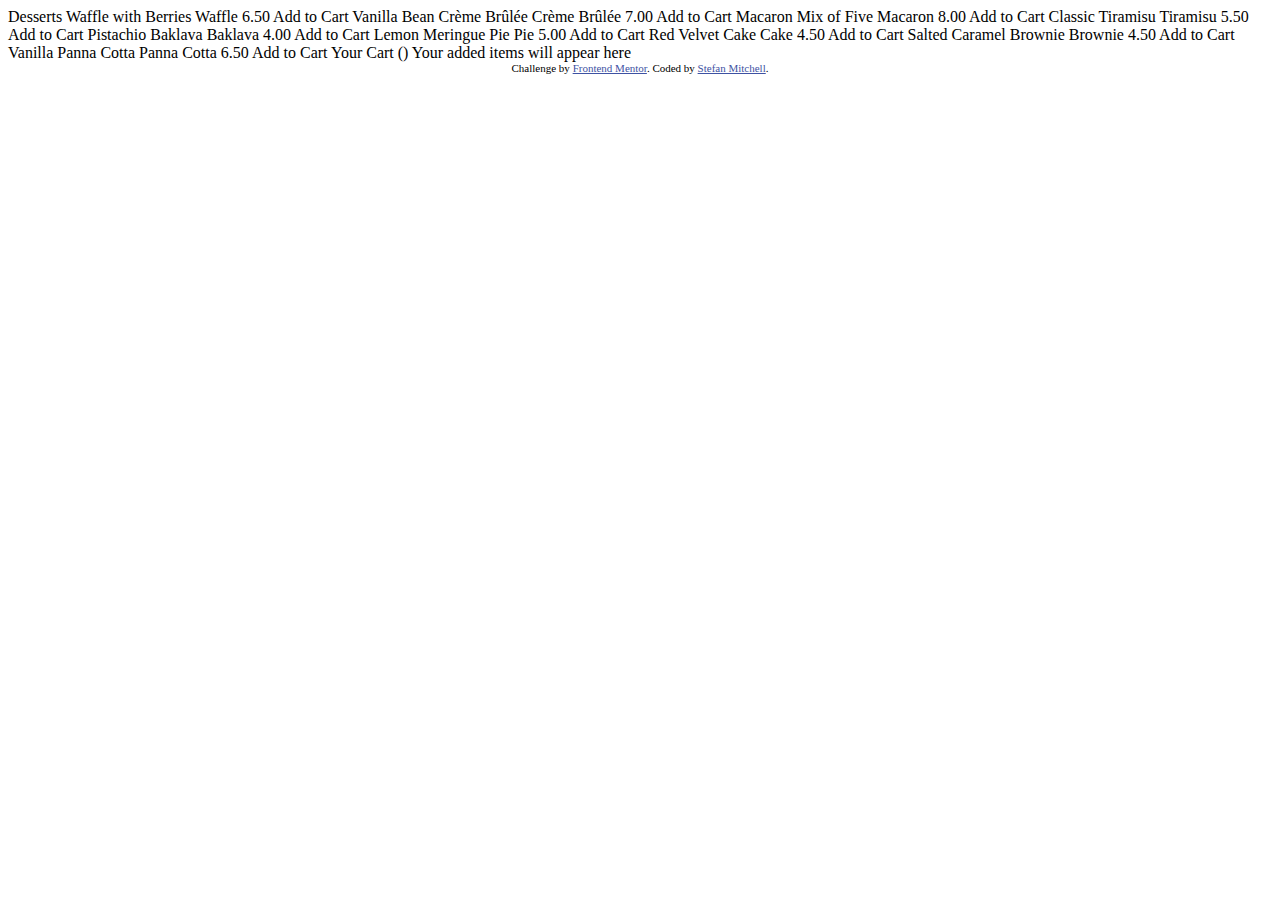
<file: index.html>
<!DOCTYPE html>
<html lang="en">
<head>
  <meta charset="UTF-8">
  <meta name="viewport" content="width=device-width, initial-scale=1.0"> <!-- displays site properly based on user's device -->

  <link rel="icon" type="image/png" sizes="32x32" href="./assets/images/favicon-32x32.png">
  
  <title>Frontend Mentor | Product list with cart</title>

  <!-- Feel free to remove these styles or customise in your own stylesheet 👍 -->
  <style>
    .attribution { font-size: 11px; text-align: center; }
    .attribution a { color: hsl(228, 45%, 44%); }
  </style>
</head>
<body>

  Desserts

  Waffle with Berries
  Waffle
  6.50
  Add to Cart

  Vanilla Bean Crème Brûlée
  Crème Brûlée
  7.00
  Add to Cart

  Macaron Mix of Five
  Macaron
  8.00
  Add to Cart

  Classic Tiramisu
  Tiramisu
  5.50
  Add to Cart

  Pistachio Baklava
  Baklava
  4.00
  Add to Cart

  Lemon Meringue Pie
  Pie
  5.00
  Add to Cart

  Red Velvet Cake
  Cake
  4.50
  Add to Cart

  Salted Caramel Brownie
  Brownie
  4.50
  Add to Cart

  Vanilla Panna Cotta
  Panna Cotta
  6.50
  Add to Cart

  Your Cart (<!-- Quantity -->)
  Your added items will appear here

  <div class="attribution">
    Challenge by <a href="https://www.frontendmentor.io?ref=challenge">Frontend Mentor</a>. 
    Coded by <a href="#">Stefan Mitchell</a>.
  </div>
</body>
</html>
</file>
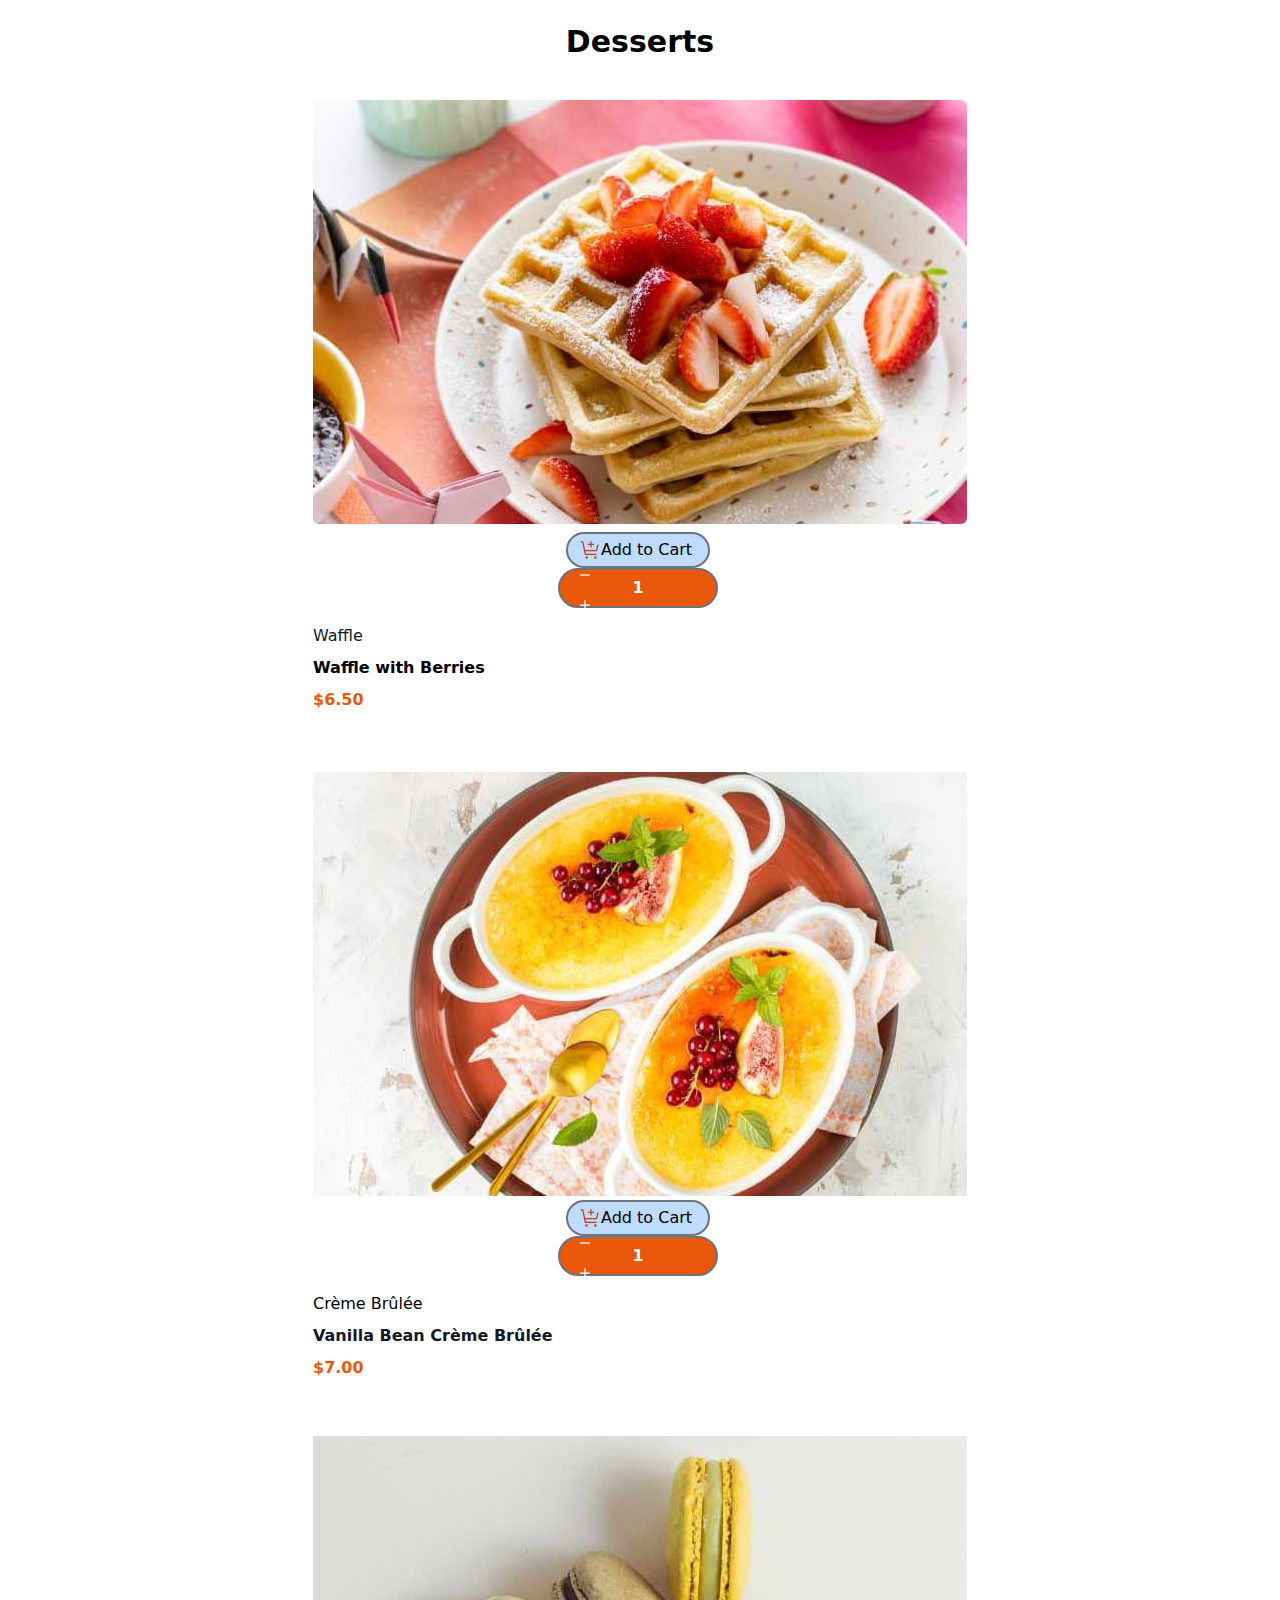
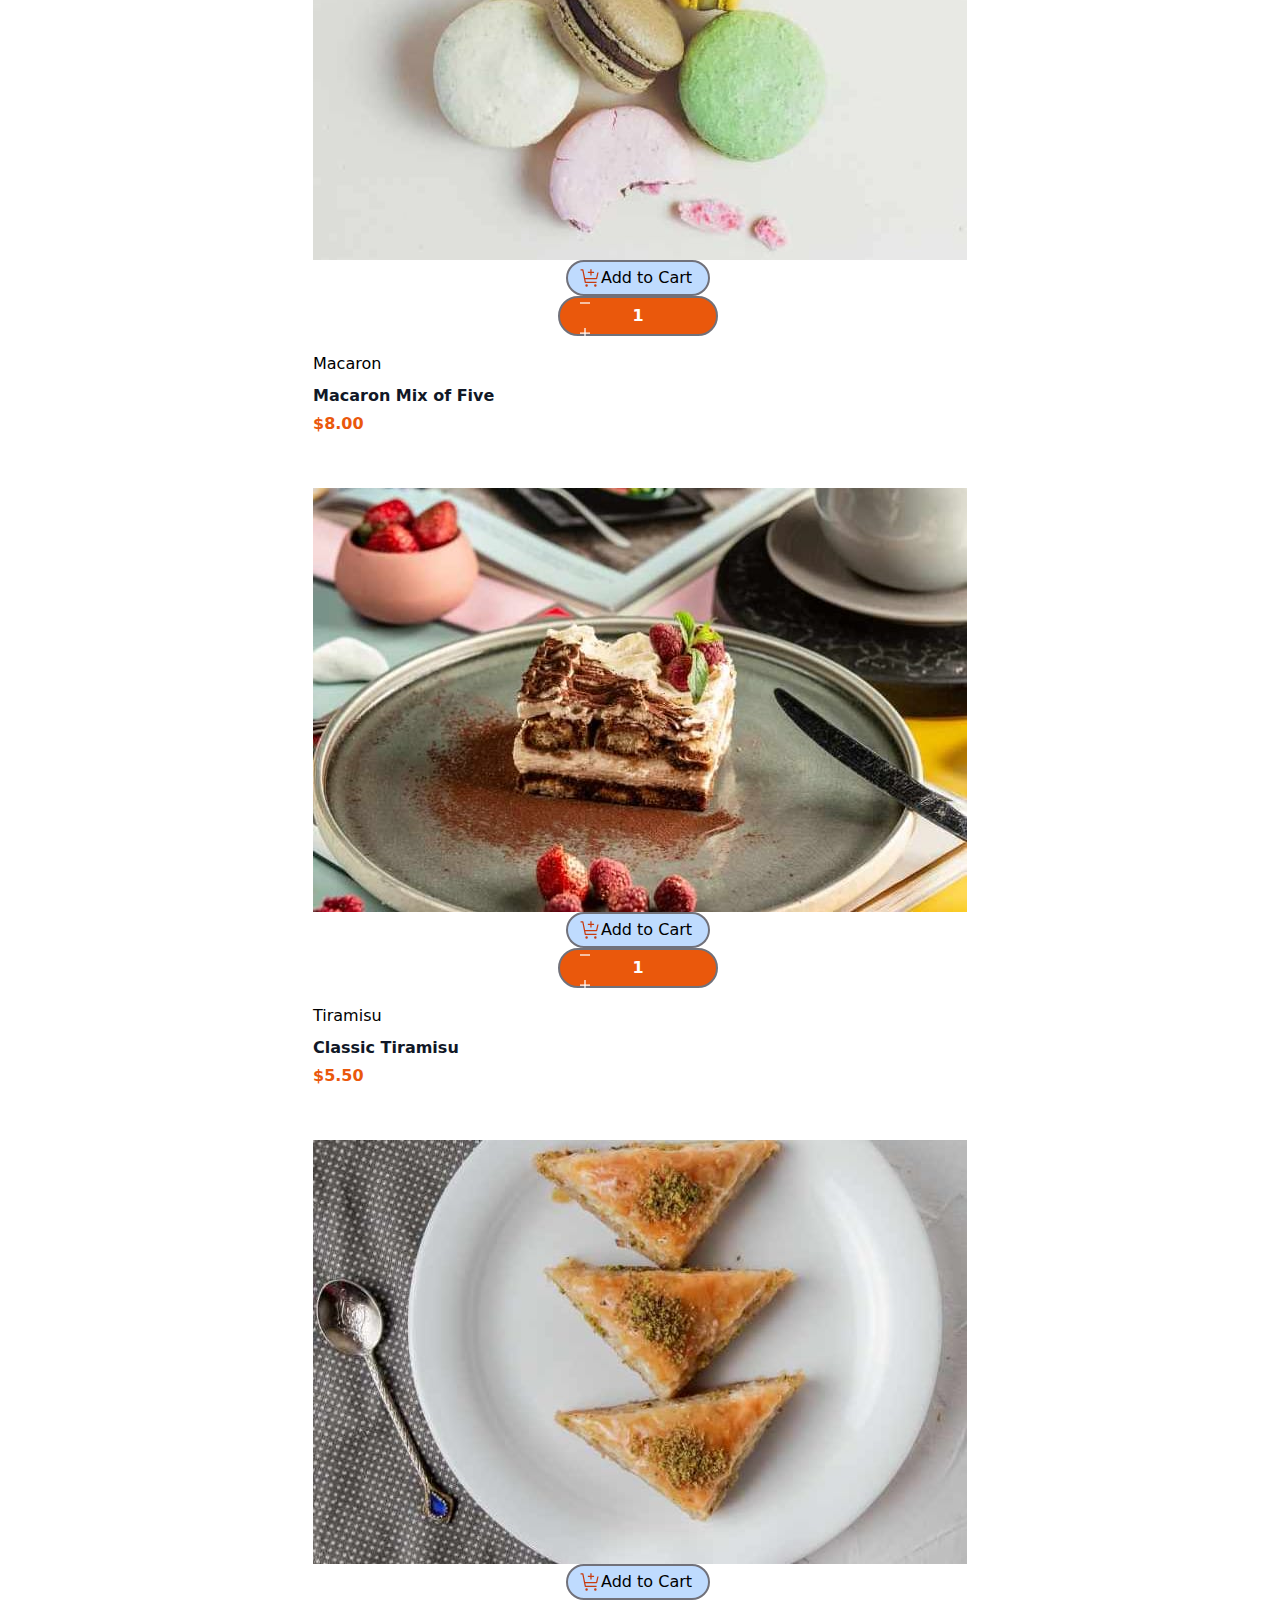
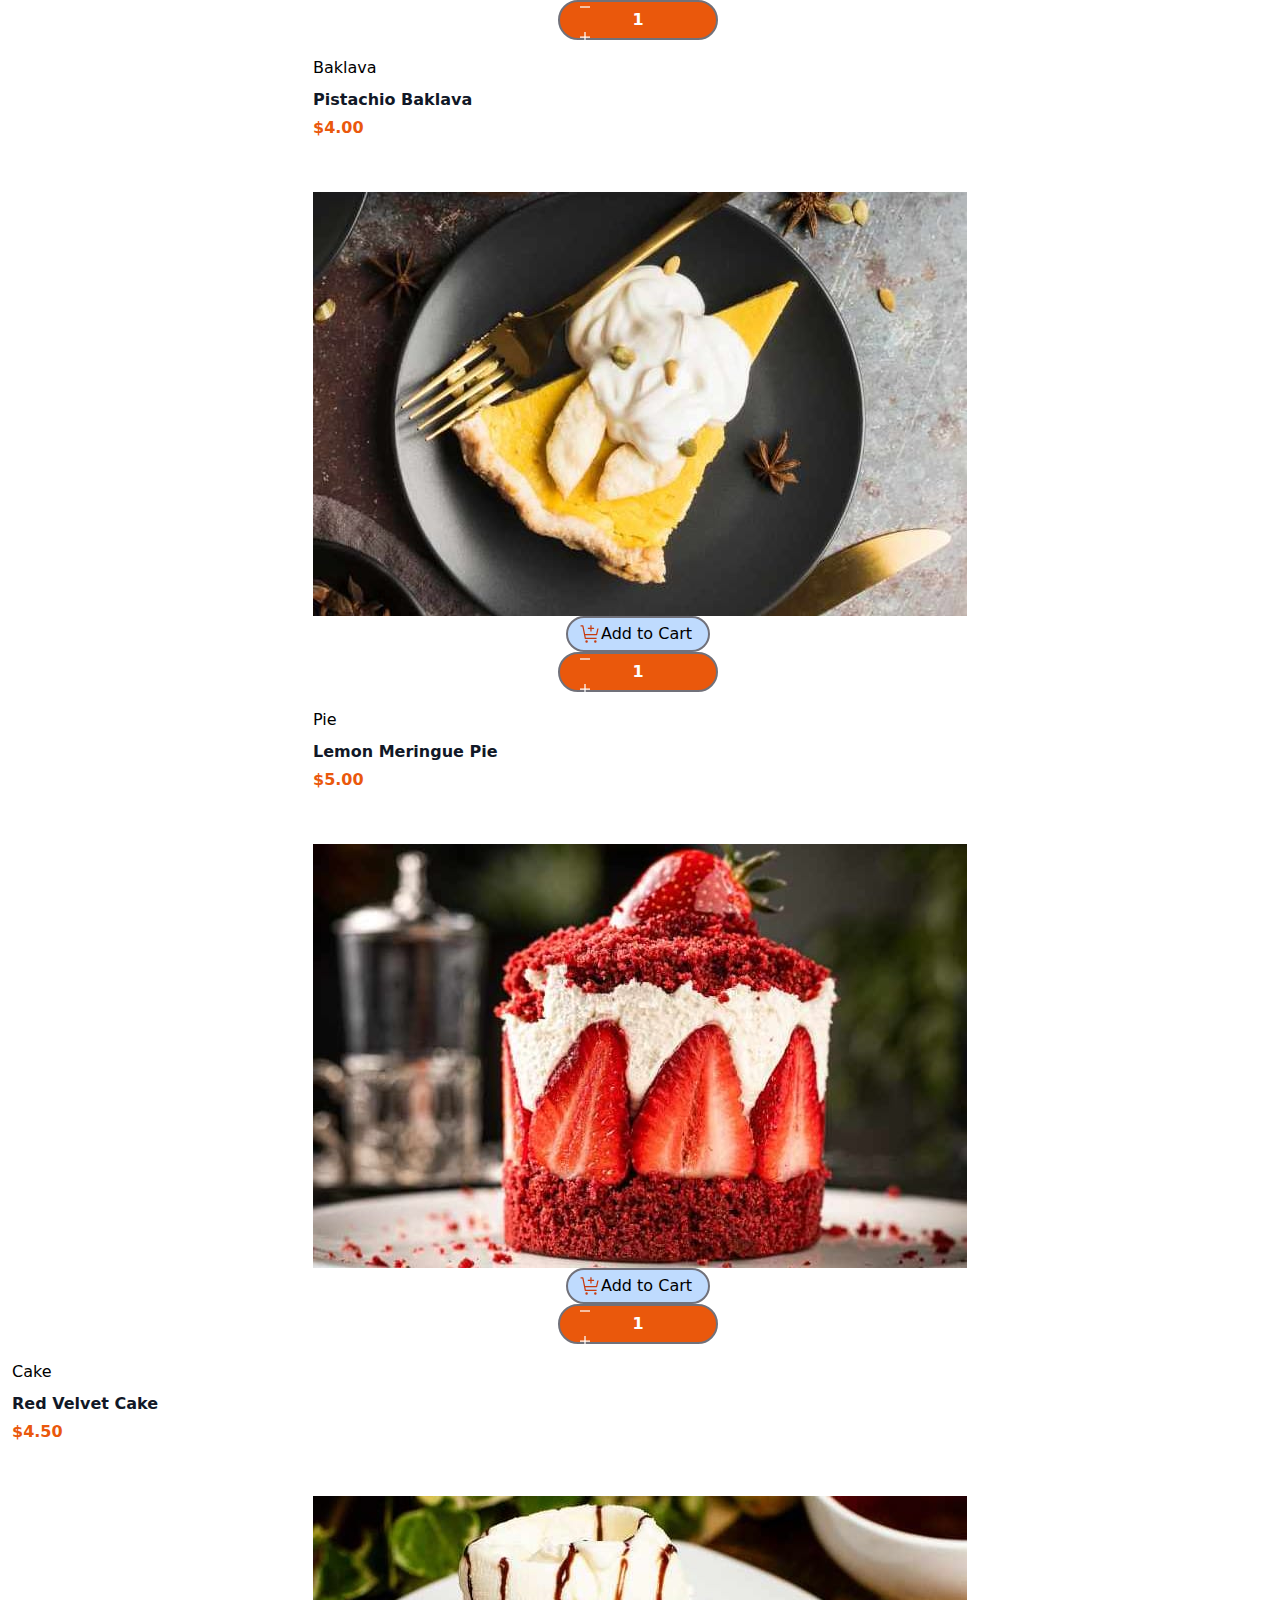
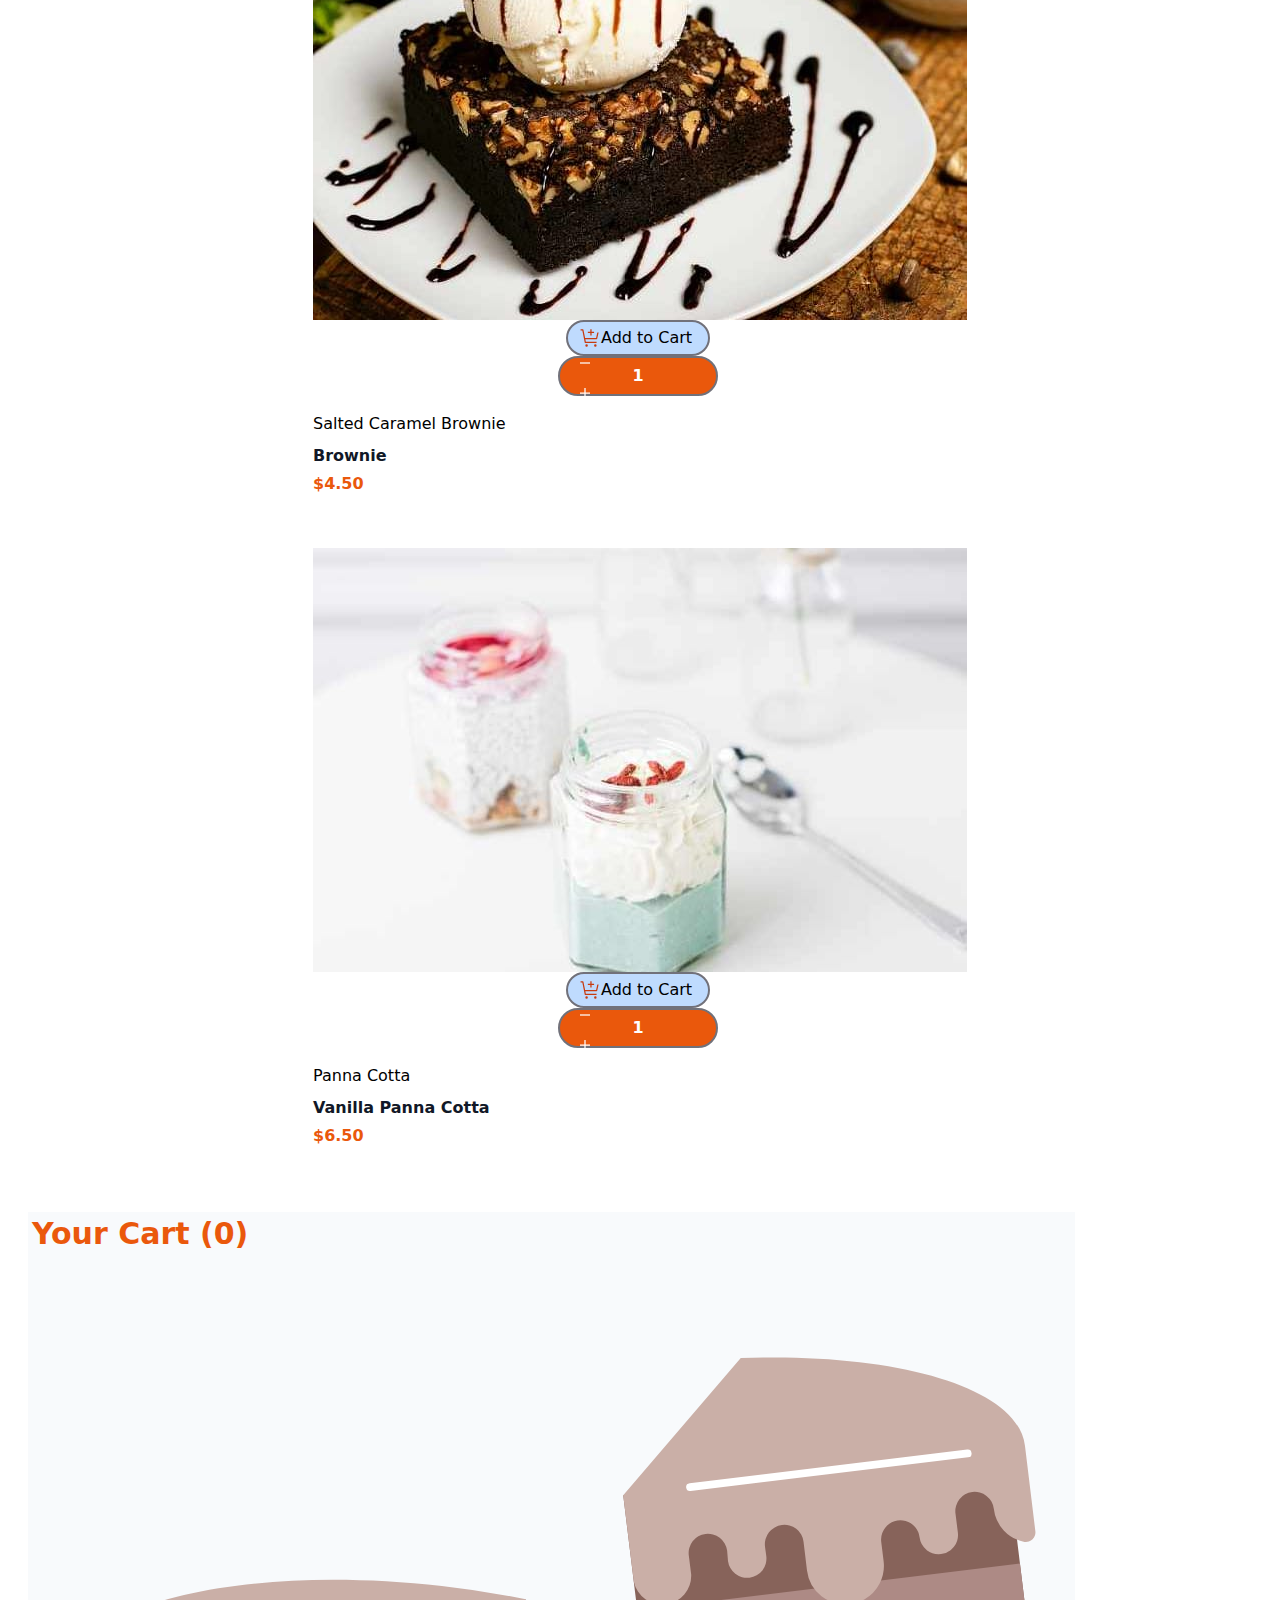
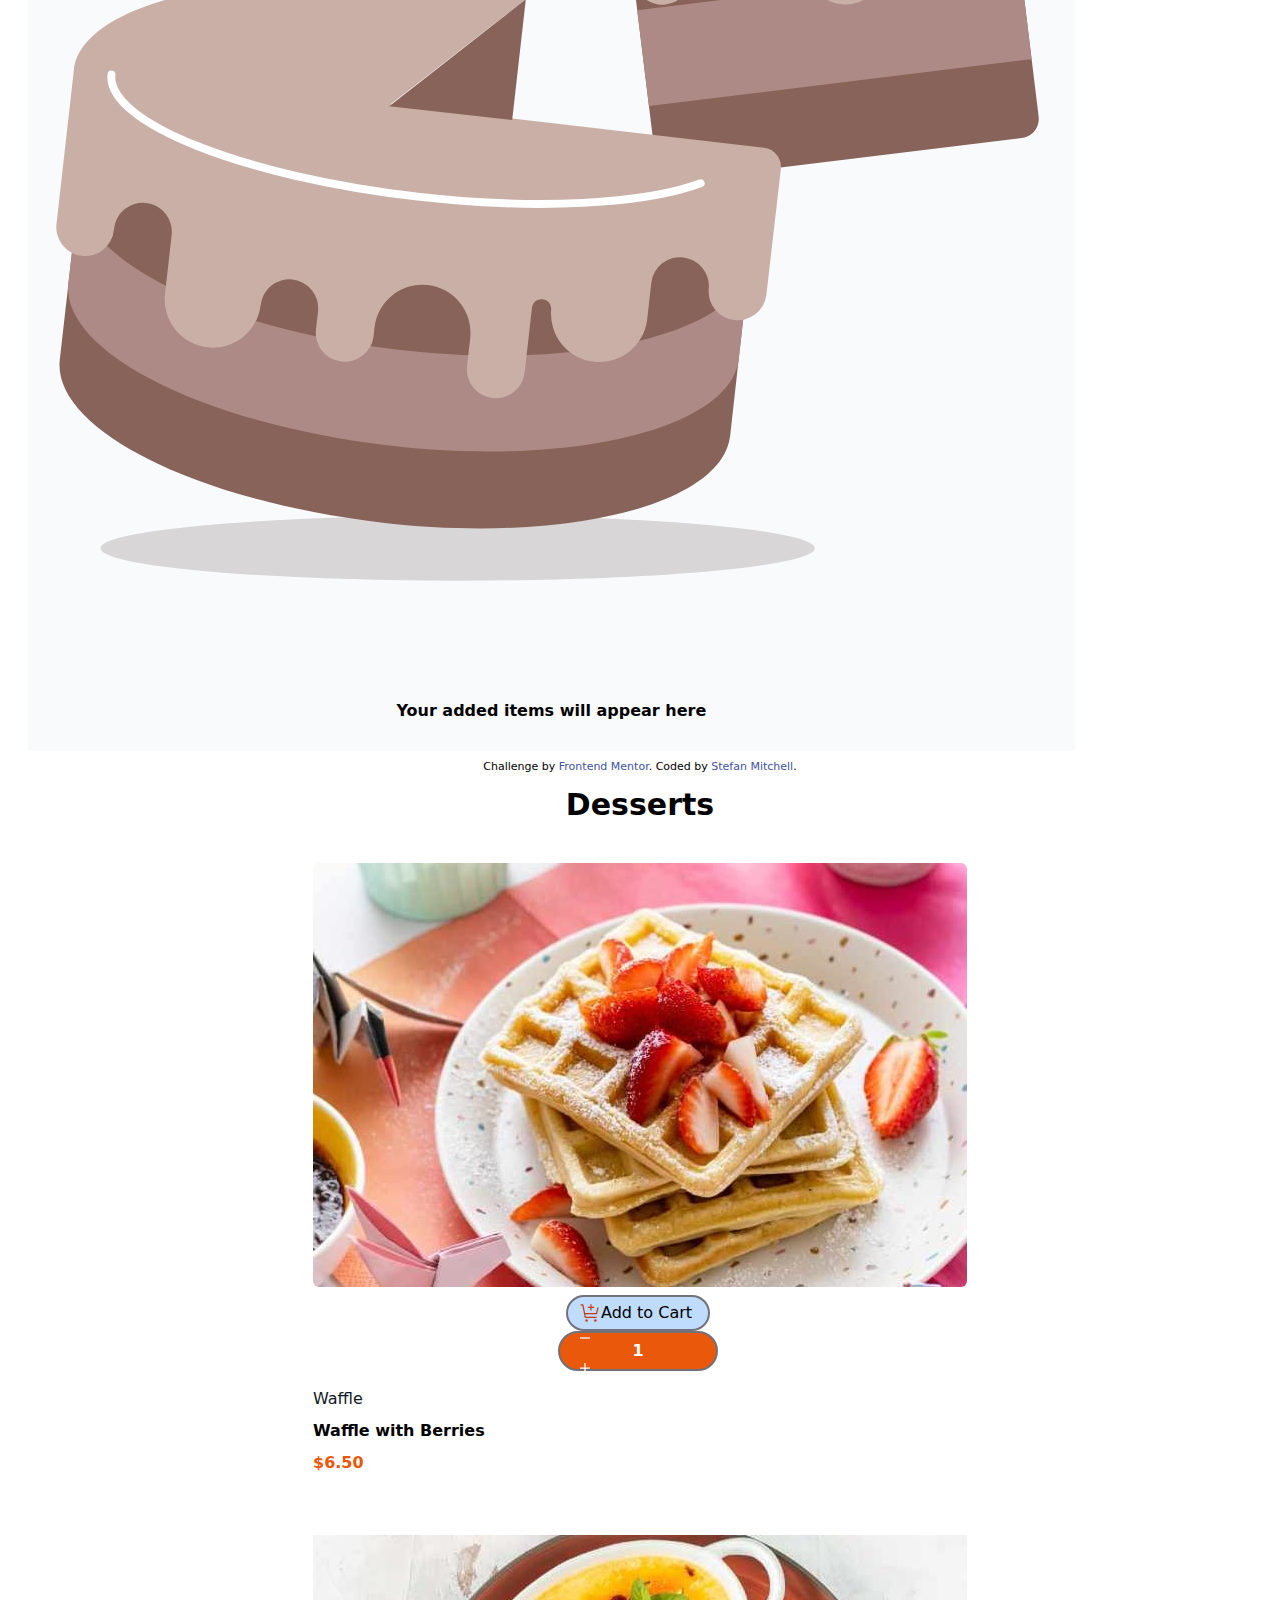
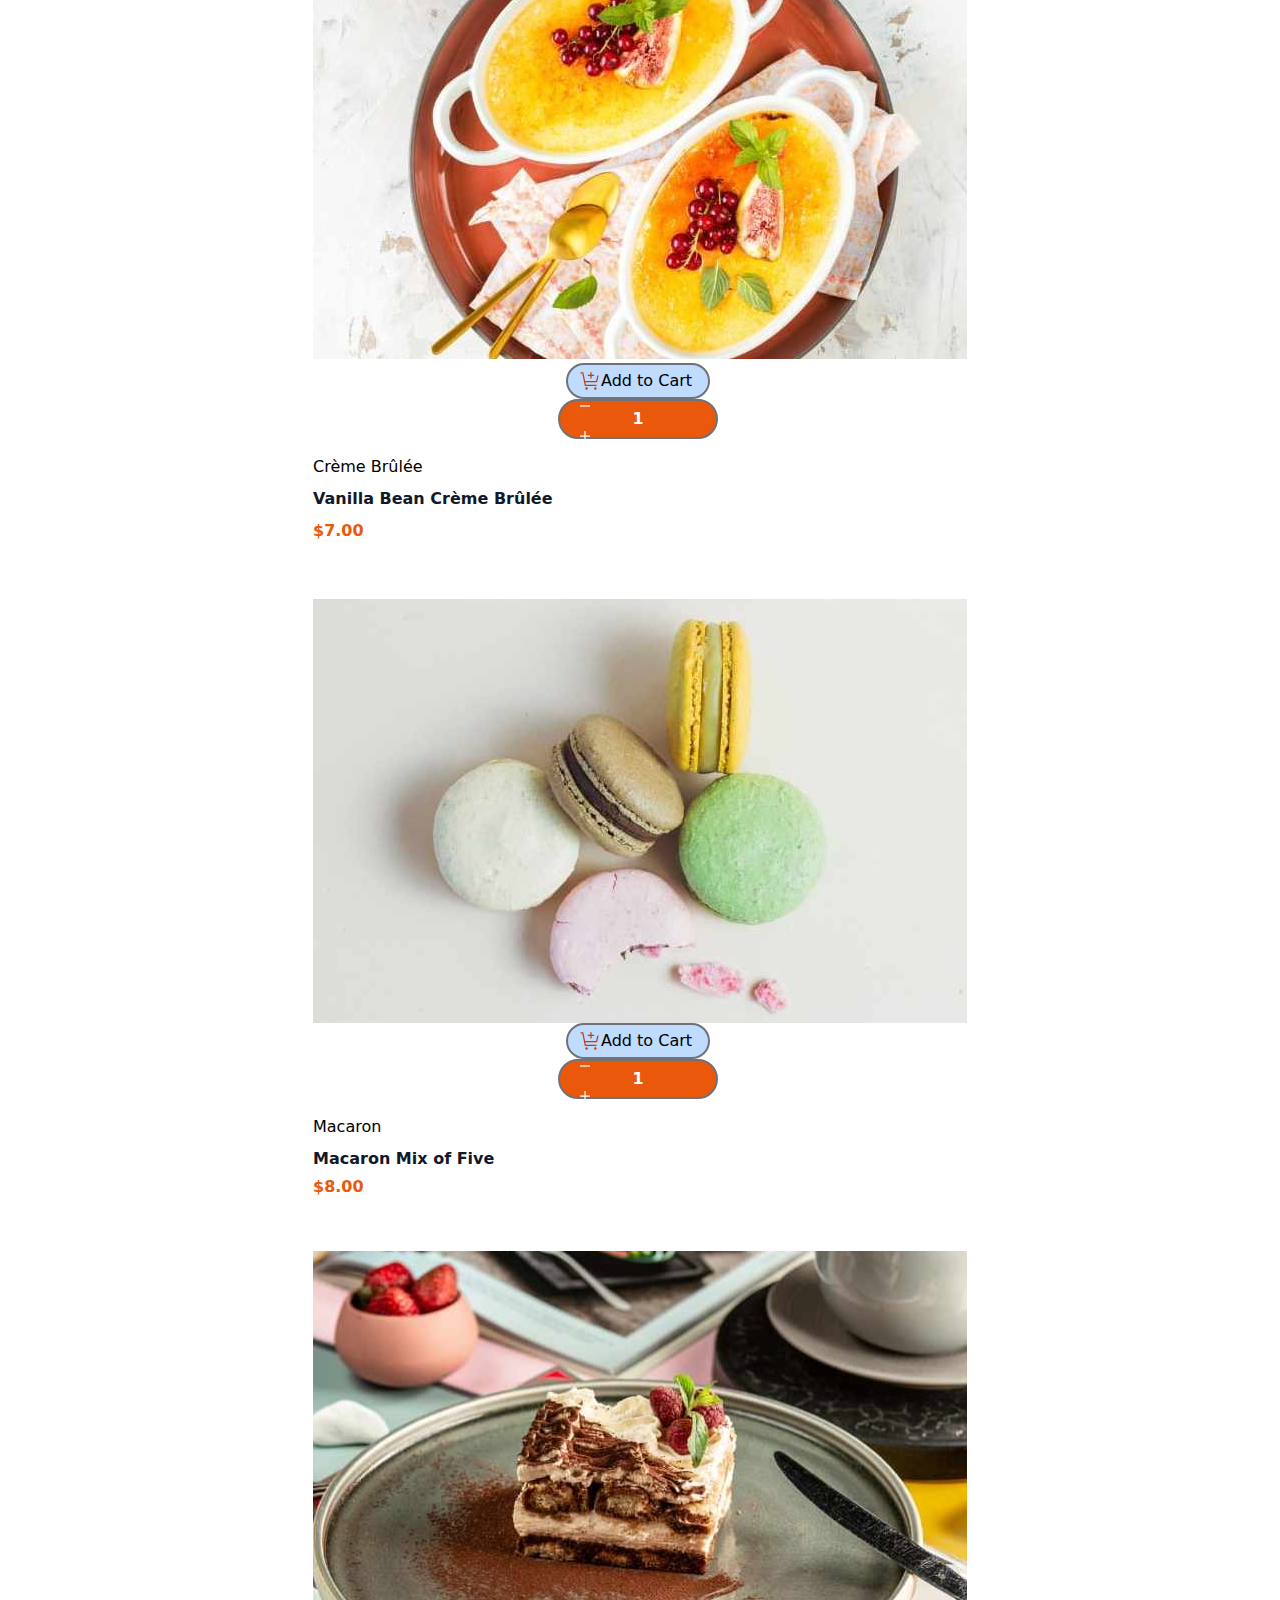
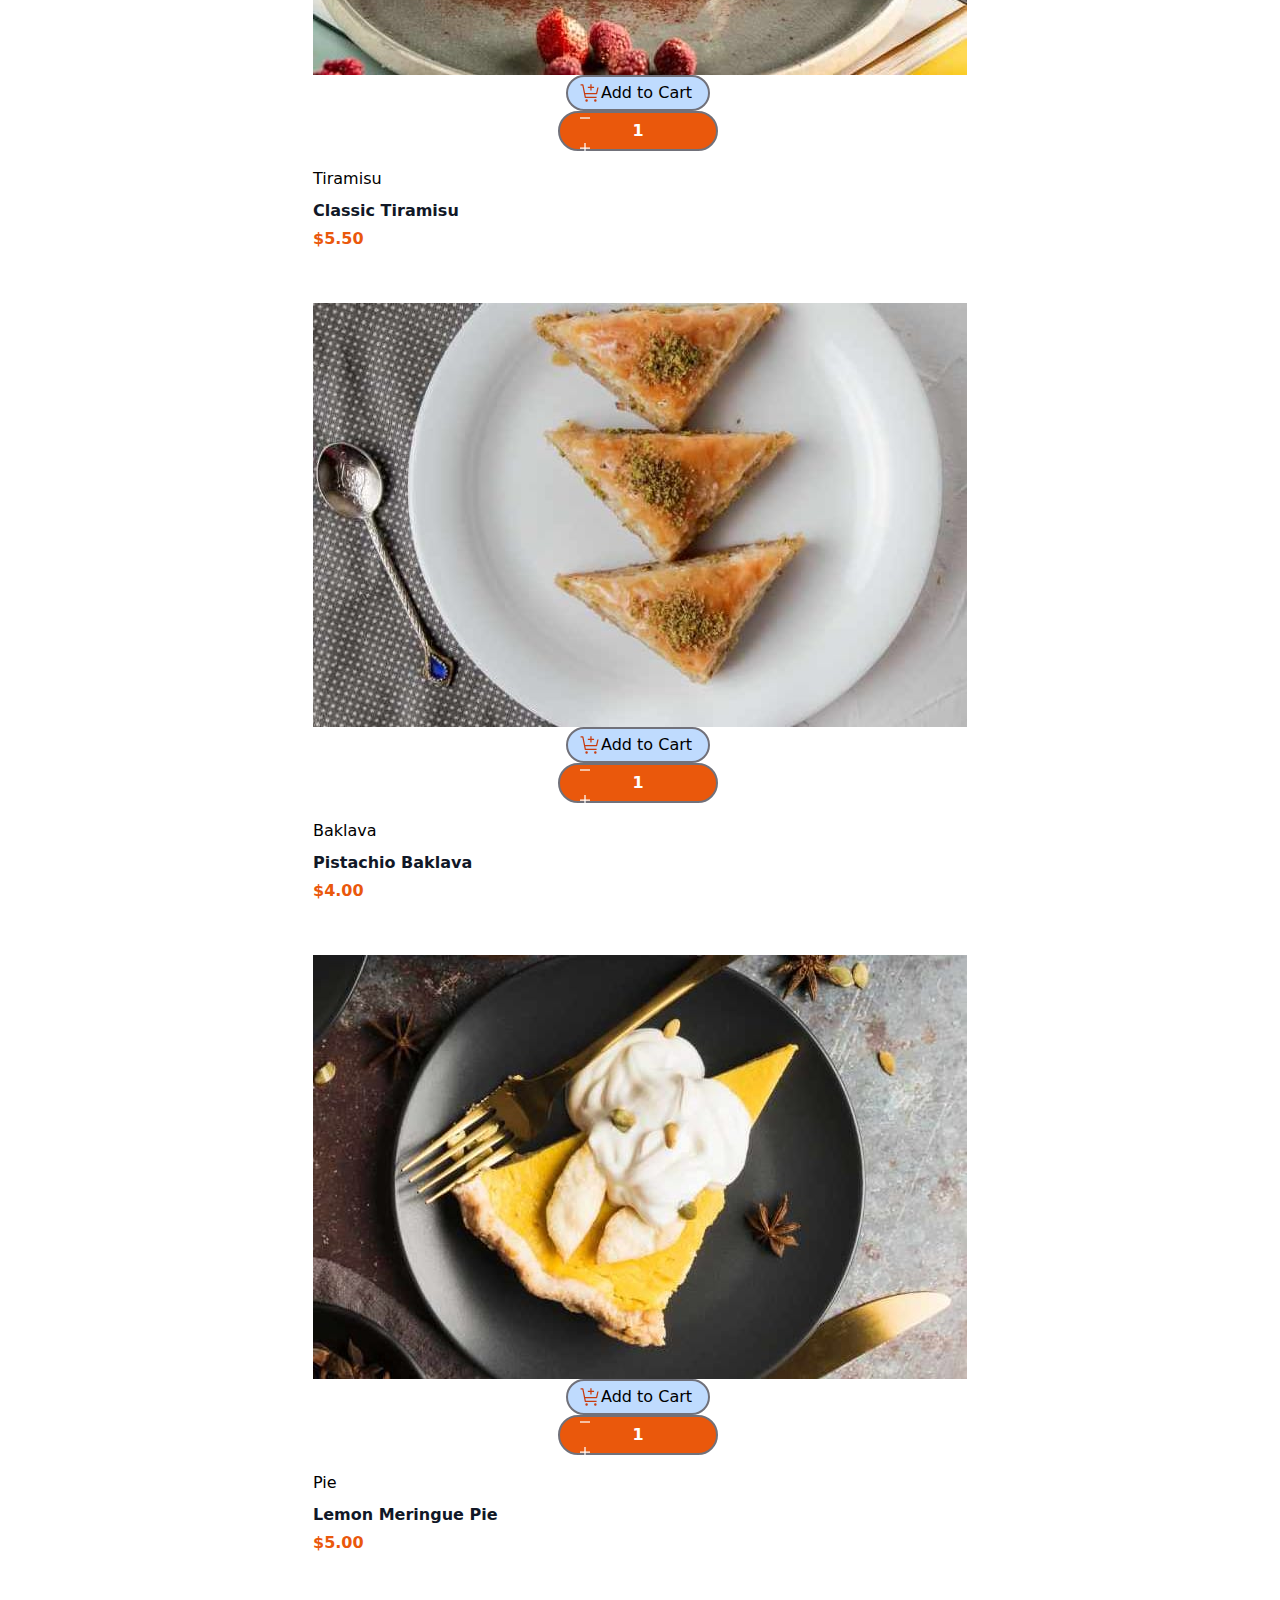
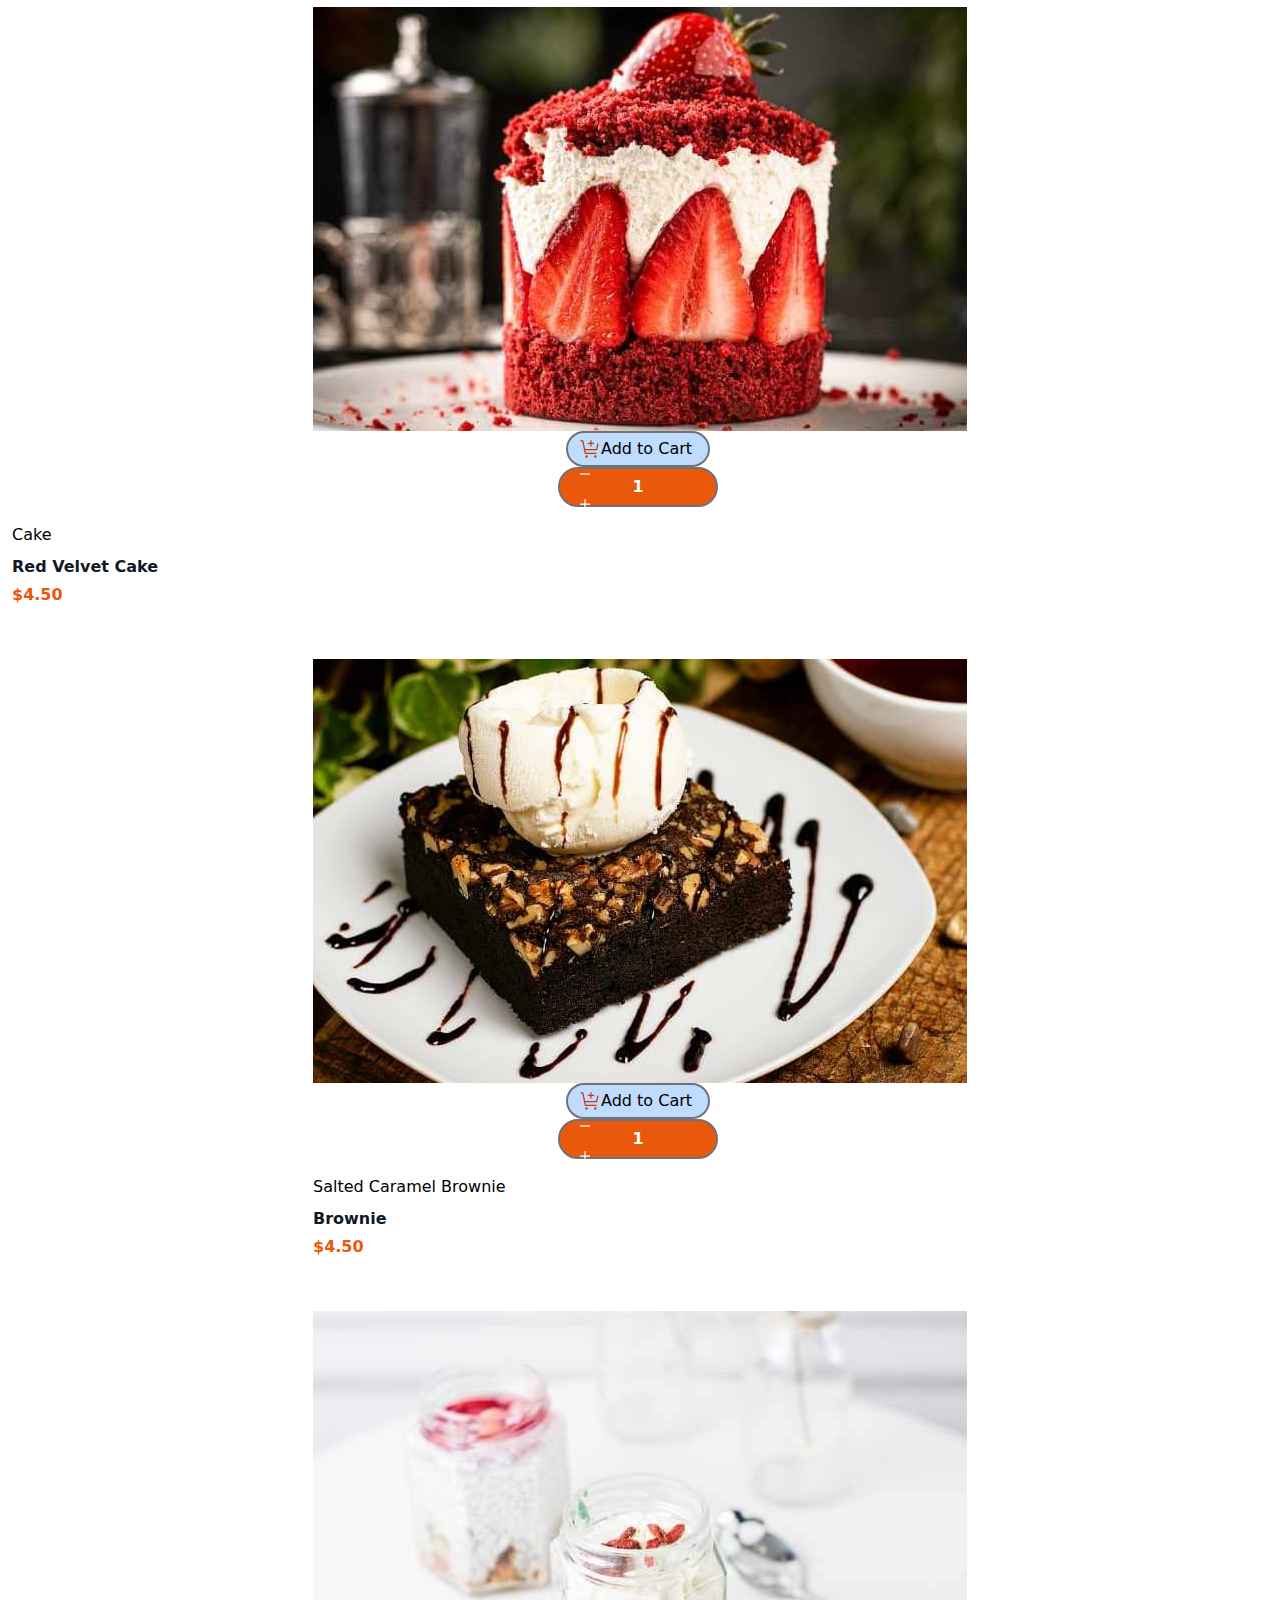
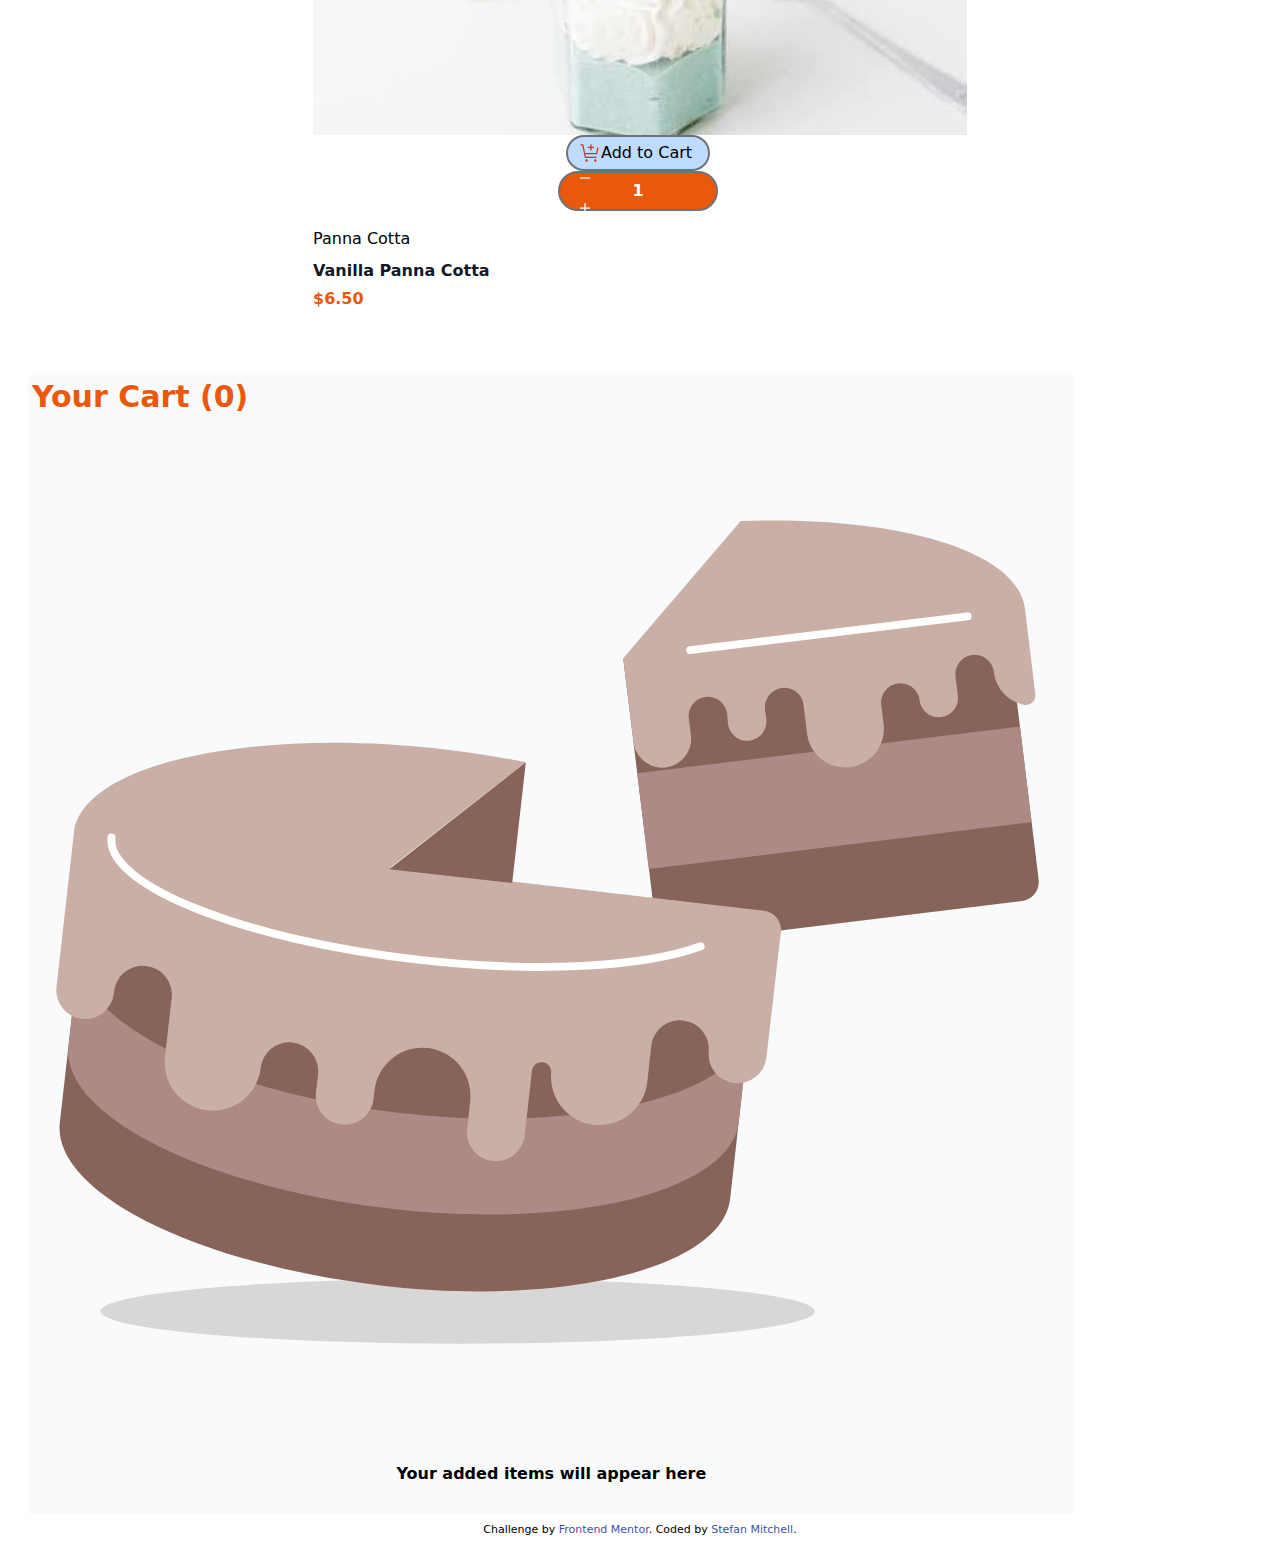
<file: public/index.html>
<!DOCTYPE html>
<html lang="en">
<head>
  <meta charset="UTF-8">
  <meta name="viewport" content="width=device-width, initial-scale=1.0"> <!-- displays site properly based on user's device -->

  <link rel="icon" type="image/png" sizes="32x32" href="./assets/images/favicon-32x32.png">
  <link rel="stylesheet" type="text/css" href="./index.css">
  <link rel="stylesheet" type="text/css" href="./extras.css">
  
  <title>Frontend Mentor | Product list with cart</title>

  <!-- Feel free to remove these styles or customise in your own stylesheet 👍 -->
  <style>
    .attribution { font-size: 11px; text-align: center; }
    .attribution a { color: hsl(228, 45%, 44%); }
	
	
	*{padding:0; margin:0; -moz-box-sizing:0; box-sizing:0;}

  </style>
</head>
<body class="p-3">

 <h1 class="text-3xl text-center mb-3 mt-3 font-bold">Desserts</h1>
 
<div id="desert-menu" class="flex items-center justify-center flex-col">


  
	 <div id="1" class="desert-menu-item flex flex-col "> 
		
		<div  class=" desert-frame flex flex-col w-full h-full items-center justify-center"> 
			<img src="./images/image-waffle-mobile.jpg" class="my-2 rounded-md  w-full h-full" alt="Waffle with Berries"/>
			
			
				 <button class="add-to-cart-btn inline-flex border-2 border-zinc-500 border-solid px-3 -ml-1 py-1 w-36 h-9 bg-blue-200 rounded-full">
					 
					
					
					<img class="trolley-ioon" alt="add to cart" src="./images/icon-add-to-cart.svg"/>
						Add to Cart
					
				</button>
				
				
				
				
			<button class="counter-btn  border-2 border-zinc-500 border-solid px-3 -ml-1 py-1 w-40 h-10 bg-orange-600 rounded-full">
			
				<img class="qty-controls decrement-qty mx-2" alt="click to decrease quantity" src="./images/icon-decrement-quantity.svg"/>
				<strong class="qty text-white mx-2">1</strong>
				<img alt="click to increase quantity" class="qty-controls increment-qty mx-2"  src="./images/icon-increment-quantity.svg"/>
			
			</button>	
				
		  </div>
			  
			  
		<div class="flex flex-col my-3"> 
			  <span class="my-1 text-gray-900">Waffle </span>
			  <span class="my-1 item-name font-bold ">Waffle with Berries</span>
			  <span class="text-orange-600 my-1 ">
			  <strong class=" my-1 prices ">$6.50</strong>
			  </span>
		</div>
			 
	  </div>
	  
	  

	<div id="2" class="desert-menu-item  flex flex-col"> 
		<div  class=" desert-frame flex flex-col w-full h-full items-center justify-center"> 
			<img class="my-1" src="./images/image-creme-brulee-mobile.jpg" alt="Vanilla Bean Crème Brûlée"/>
			
			<button class="add-to-cart-btn inline-flex border-2 border-zinc-500 border-solid px-3 -ml-1 py-1 w-36 h-9 bg-blue-200 rounded-full">
				  <img class="" alt="add to cart" src="./images/icon-add-to-cart.svg"/>
					Add to Cart
			</button>
			
			<button class="counter-btn  border-2 border-zinc-500 border-solid px-3 -ml-1 py-1 w-40 h-10 bg-orange-600 rounded-full">
				
					<img  class="qty-controls decrement-qty mx-2" alt="click to decrease quantity" src="./images/icon-decrement-quantity.svg"/>
					<strong class="qty text-white mx-2">1</strong>
					<img  alt="click to increase quantity" class="qty-controls increment-qty mx-2"  src="./images/icon-increment-quantity.svg"/>
				
			</button>	  
		</div>	
				  
		  <div class="flex flex-col my-3"> 
			  <span class="my-1 ">Crème Brûlée</span>
			  <span class="my-1 font-bold  item-name text-gray-900">Vanilla Bean Crème Brûlée</span>
			  <span class="text-orange-600 my-1">
				 <strong class="my-1 prices">$7.00 </strong>
			  </span>
		  </div>
				
	  
	</div>  
	  
	  
	  
	  
	 <div id="3" class="desert-menu-item flex flex-col"> 
		<div  class=" desert-frame flex flex-col w-full h-full items-center justify-center"> 
		  <img src="./images/image-macaron-mobile.jpg" alt="Macaron Mix of Five"/>
		  
		  <button class="add-to-cart-btn inline-flex border-2 border-zinc-500 border-solid px-3 -ml-1 py-1 w-36 h-9 bg-blue-200 rounded-full">
				  <img class="" alt="add to cart" src="./images/icon-add-to-cart.svg"/>
					Add to Cart
			</button>
			
			<button class="counter-btn  border-2 border-zinc-500 border-solid px-3 -ml-1 py-1 w-40 h-10 bg-orange-600 rounded-full">
				
					<img  class="qty-controls decrement-qty mx-2" alt="click to decrease quantity" src="./images/icon-decrement-quantity.svg"/>
					<strong class="qty text-white mx-2">1</strong>
					<img  alt="click to increase quantity" class="qty-controls increment-qty mx-2"  src="./images/icon-increment-quantity.svg"/>
				
			</button>
		
		</div>
		
		<div class="flex flex-col my-3"> 
			  <span class="my-1 ">Macaron</span>
			  <span class="my-1 font-bold  item-name text-gray-900">Macaron Mix of Five</span>
			  <span class="text-orange-600">
					<strong class=" my-1 prices">$8.00</strong>
			  </span>
		</div>	
	 </div>

	<div class="desert-menu-item flex flex-col" > 
		
		 <div  class=" desert-frame flex flex-col w-full h-full items-center justify-center"> 
		 <img src="./images/image-tiramisu-mobile.jpg" alt="Classic Tiramisu"/>
		 
		 
		 <button class="add-to-cart-btn inline-flex border-2 border-zinc-500 border-solid px-3 -ml-1 py-1 w-36 h-9 bg-blue-200 rounded-full">
				  <img class="" alt="add to cart" src="./images/icon-add-to-cart.svg"/>
					Add to Cart
			</button>
			
			<button class="counter-btn  border-2 border-zinc-500 border-solid px-3 -ml-1 py-1 w-40 h-10 bg-orange-600 rounded-full">
				
					<img  class="qty-controls decrement-qty mx-2" alt="click to decrease quantity" src="./images/icon-decrement-quantity.svg"/>
					<strong class="qty text-white mx-2">1</strong>
					<img  alt="click to increase quantity" class="qty-controls increment-qty mx-2"  src="./images/icon-increment-quantity.svg"/>
				
			</button>
		
		</div>
		<div class="flex flex-col my-3"> 
			 <span class="my-1 ">Tiramisu</span> 
			 <span class="my-1 font-bold  item-name text-gray-900">Classic Tiramisu</span>
			  <span class="text-orange-600">
				<strong class=" my-1 prices">$5.50</strong>
			  </span>
		 </div> 		
		 
	  </div>
	  
	  
	<div id="4" class="desert-menu-item flex flex-col"> 
		<div  class=" desert-frame flex flex-col w-full h-full items-center justify-center"> 
		  <img src="./images/image-baklava-mobile.jpg" alt="Pistachio Baklava"/>
		  
		  
		 <button class="add-to-cart-btn inline-flex border-2 border-zinc-500 border-solid px-3 -ml-1 py-1 w-36 h-9 bg-blue-200 rounded-full">
				  <img class="" alt="add to cart" src="./images/icon-add-to-cart.svg"/>
					Add to Cart
			</button>
			
			<button class="counter-btn  border-2 border-zinc-500 border-solid px-3 -ml-1 py-1 w-40 h-10 bg-orange-600 rounded-full">
				
					<img  class="qty-controls decrement-qty mx-2" alt="click to decrease quantity" src="./images/icon-decrement-quantity.svg"/>
					<strong class="qty text-white mx-2">1</strong>
					<img  alt="click to increase quantity" class="qty-controls increment-qty mx-2"  src="./images/icon-increment-quantity.svg"/>
				
			</button>
		
		</div>
		 
		<div class="flex flex-col my-3">
				 <span class="my-1">Baklava</span>
				  <span class="my-1 font-bold  item-name text-gray-900 ">Pistachio Baklava</span>
				  
				  <span class="text-orange-600">
							<strong class="my-1 prices">$4.00</strong>
				  </span>
		</div>   
				
	 </div>


	<div id="5" class="desert-menu-item flex flex-col"> 
		<div  class=" desert-frame flex flex-col w-full h-full items-center justify-center"> 
		
		 <img src="./images/image-meringue-mobile.jpg" alt=""/>
		  <button class="add-to-cart-btn inline-flex border-2 border-zinc-500 border-solid px-3 -ml-1 py-1 w-36 h-9 bg-blue-200 rounded-full">
				  <img class="" alt="add to cart" src="./images/icon-add-to-cart.svg"/>
					Add to Cart
			</button>
			
			<button class="counter-btn  border-2 border-zinc-500 border-solid px-3 -ml-1 py-1 w-40 h-10 bg-orange-600 rounded-full">
				
					<img  class="qty-controls decrement-qty mx-2" alt="click to decrease quantity" src="./images/icon-decrement-quantity.svg"/>
					<strong class="qty text-white mx-2">1</strong>
					<img  alt="click to increase quantity" class="qty-controls increment-qty mx-2"  src="./images/icon-increment-quantity.svg"/>
				
			</button>
		
		</div>
		<div class="flex flex-col my-3">
		  <span class="my-1"> Pie</span>
		  <span class="my-1 font-bold item-name text-gray-900 ">Lemon Meringue Pie</span>
		  <span class="text-orange-600">
				<strong class="prices my-1">$5.00</strong>
		  </span>
		</div>
		
			
   </div>

	<div id="6" class="desert-menu-item w-full h-full flex flex-col"> 
		<div  class=" desert-frame flex flex-col w-full h-full items-center justify-center"> 
		 <img src="./images/image-cake-mobile.jpg" alt="Red Velvet Cake"  />
		  <button class="add-to-cart-btn inline-flex border-2 border-zinc-500 border-solid px-3 -ml-1 py-1 w-36 h-9 bg-blue-200 rounded-full">
				  <img class="" alt="add to cart" src="./images/icon-add-to-cart.svg"/>
					Add to Cart
			</button>
			
			<button class="counter-btn  border-2 border-zinc-500 border-solid px-3 -ml-1 py-1 w-40 h-10 bg-orange-600 rounded-full">
				
					<img  class="qty-controls decrement-qty mx-2" alt="click to decrease quantity" src="./images/icon-decrement-quantity.svg"/>
					<strong class="qty text-white mx-2">1</strong>
					<img  alt="click to increase quantity" class="qty-controls increment-qty mx-2"  src="./images/icon-increment-quantity.svg"/>
				
			</button>
		
		</div>
			  
			  
			<div class="flex flex-col my-3">
				  <span class="my-1"> Cake</span>
				  <span class="my-1 font-bold  item-name text-gray-900 ">Red Velvet Cake</span>
				  <span class="text-orange-600">
				   <strong class="prices my-1">$4.50</strong>
				  </span>
			</div>
		
		  </div>

	<div id="7"  class="desert-menu-item flex flex-col"> 
		<div  class=" desert-frame flex flex-col w-full h-full items-center justify-center"> 	
		  <img src="./images/image-brownie-mobile.jpg" alt="Salted Caramel Brownie"/>
		  
		  <button class="add-to-cart-btn inline-flex border-2 border-zinc-500 border-solid px-3 -ml-1 py-1 w-36 h-9 bg-blue-200 rounded-full">
				  <img class="" alt="add to cart" src="./images/icon-add-to-cart.svg"/>
					Add to Cart
			</button>
			
			<button class="counter-btn border-2 border-zinc-500 border-solid px-3 -ml-1 py-1 w-40 h-10 bg-orange-600 rounded-full">
				
					<img  class="qty-controls decrement-qty mx-2" alt="click to decrease quantity" src="./images/icon-decrement-quantity.svg"/>
					<strong class="qty text-white mx-2">1</strong>
					<img  alt="click to increase quantity" class="qty-controls increment-qty mx-2"  src="./images/icon-increment-quantity.svg"/>
				
			</button>
		 </div>
		 
		 
		<div class="flex flex-col my-3">
			  <span class="my-1">Salted Caramel Brownie</span>
			  <span class="my-1 font-bold  item-name text-gray-900 ">Brownie</span>
			  <span class="text-orange-600">
				<strong class="prices my-1">$4.50</strong>
			 </span>
		</div>

	 </div>

	<div id="8" class="desert-menu-item flex flex-col"> 
		<div  class=" desert-frame flex flex-col w-full h-full items-center justify-center"> 	
			 <img src="./images/image-panna-cotta-mobile.jpg" alt="Vanilla Panna Cotta"/>
			 
				<button class="add-to-cart-btn inline-flex border-2 border-zinc-500 border-solid px-3 -ml-1 py-1 w-36 h-9 bg-blue-200 rounded-full">
					  <img class="" alt="add to cart" src="./images/icon-add-to-cart.svg"/>
						Add to Cart
				</button>
				
				<button class="counter-btn  border-2 border-zinc-500 border-solid px-3 -ml-1 py-1 w-40 h-10 bg-orange-600 rounded-full">
					
						<img  class="qty-controls decrement-qty mx-2" alt="click to decrease quantity" src="./images/icon-decrement-quantity.svg"/>
						<strong class="qty text-white mx-2">1</strong>
						<img  alt="click to increase quantity" class="qty-controls increment-qty mx-2"  src="./images/icon-increment-quantity.svg"/>
					
				</button>
		</div>
				
	   <div class="flex flex-col my-3">
		  <span class="my-1"> Panna Cotta</span>
		  <span class="my-1  item-name font-bold text-gray-900 ">Vanilla Panna Cotta</span>
		  
		  <span class="text-orange-600">
				<strong class="prices my-1">$6.50</strong>
		  </span>
		</div >
	  </div>

</div>

<br/>


<div id="cart" class="my-2 w-5/6 mx-4 bg-slate-50 py-1 px-1 flex flex-col">
	  <span id="cart-counter" class="self-start font-extrabold text-3xl text-orange-600" >Your Cart (0)</span>	
	
	
	 <img id="cart-empty-img" src="./images/illustration-empty-cart.svg" class="self-auto empty-cart-item" alt="empty cart"/>
	  <span id="cart-empty-text" class="font-semibold text-center my-2 empty-cart-item">Your added items will appear here</span>
	
	<div id="cart-menu" class="flex my-2 flex-col">
	
	
	</div>
	
   
   <div id="cart-checkout" class=" mt-2 inline-flex justify-between hidden"> 
		<span>Order Total</span>
		<span><strong id="cart-total"></strong></span>
	</div>
	
</div>


<script src="../src/scripts/index.js"></script>

  <div class="attribution">
    Challenge by <a href="https://www.frontendmentor.io?ref=challenge">Frontend Mentor</a>. 
    Coded by <a href="#">Stefan Mitchell</a>.
  </div>
  
  
</body>
</html><!DOCTYPE html>
<html lang="en">
<head>
  <meta charset="UTF-8">
  <meta name="viewport" content="width=device-width, initial-scale=1.0"> <!-- displays site properly based on user's device -->

  <link rel="icon" type="image/png" sizes="32x32" href="./assets/images/favicon-32x32.png">
  <link rel="stylesheet" type="text/css" href="./index.css">
  <link rel="stylesheet" type="text/css" href="./extras.css">
  
  <title>Frontend Mentor | Product list with cart</title>

  <!-- Feel free to remove these styles or customise in your own stylesheet 👍 -->
  <style>
    .attribution { font-size: 11px; text-align: center; }
    .attribution a { color: hsl(228, 45%, 44%); }
	
	
	*{padding:0; margin:0; -moz-box-sizing:0; box-sizing:0;}

  </style>
</head>
<body class="p-3">

 <h1 class="text-3xl text-center mb-3 mt-3 font-bold">Desserts</h1>
 
<div id="desert-menu" class="flex items-center justify-center flex-col">


  
	 <div id="1" class="desert-menu-item flex flex-col "> 
		
		<div  class=" desert-frame flex flex-col w-full h-full items-center justify-center"> 
			<img src="./images/image-waffle-mobile.jpg" class="my-2 rounded-md  w-full h-full" alt="Waffle with Berries"/>
			
			
				 <button class="add-to-cart-btn inline-flex border-2 border-zinc-500 border-solid px-3 -ml-1 py-1 w-36 h-9 bg-blue-200 rounded-full">
					 
					
					
					<img class="trolley-ioon" alt="add to cart" src="./images/icon-add-to-cart.svg"/>
						Add to Cart
					
				</button>
				
				
				
				
			<button class="counter-btn  border-2 border-zinc-500 border-solid px-3 -ml-1 py-1 w-40 h-10 bg-orange-600 rounded-full">
			
				<img class="qty-controls decrement-qty mx-2" alt="click to decrease quantity" src="./images/icon-decrement-quantity.svg"/>
				<strong class="qty text-white mx-2">1</strong>
				<img alt="click to increase quantity" class="qty-controls increment-qty mx-2"  src="./images/icon-increment-quantity.svg"/>
			
			</button>	
				
		  </div>
			  
			  
		<div class="flex flex-col my-3"> 
			  <span class="my-1 text-gray-900">Waffle </span>
			  <span class="my-1 item-name font-bold ">Waffle with Berries</span>
			  <span class="text-orange-600 my-1 ">
			  <strong class=" my-1 prices ">$6.50</strong>
			  </span>
		</div>
			 
	  </div>
	  
	  

	<div id="2" class="desert-menu-item  flex flex-col"> 
		<div  class=" desert-frame flex flex-col w-full h-full items-center justify-center"> 
			<img class="my-1" src="./images/image-creme-brulee-mobile.jpg" alt="Vanilla Bean Crème Brûlée"/>
			
			<button class="add-to-cart-btn inline-flex border-2 border-zinc-500 border-solid px-3 -ml-1 py-1 w-36 h-9 bg-blue-200 rounded-full">
				  <img class="" alt="add to cart" src="./images/icon-add-to-cart.svg"/>
					Add to Cart
			</button>
			
			<button class="counter-btn  border-2 border-zinc-500 border-solid px-3 -ml-1 py-1 w-40 h-10 bg-orange-600 rounded-full">
				
					<img  class="qty-controls decrement-qty mx-2" alt="click to decrease quantity" src="./images/icon-decrement-quantity.svg"/>
					<strong class="qty text-white mx-2">1</strong>
					<img  alt="click to increase quantity" class="qty-controls increment-qty mx-2"  src="./images/icon-increment-quantity.svg"/>
				
			</button>	  
		</div>	
				  
		  <div class="flex flex-col my-3"> 
			  <span class="my-1 ">Crème Brûlée</span>
			  <span class="my-1 font-bold  item-name text-gray-900">Vanilla Bean Crème Brûlée</span>
			  <span class="text-orange-600 my-1">
				 <strong class="my-1 prices">$7.00 </strong>
			  </span>
		  </div>
				
	  
	</div>  
	  
	  
	  
	  
	 <div id="3" class="desert-menu-item flex flex-col"> 
		<div  class=" desert-frame flex flex-col w-full h-full items-center justify-center"> 
		  <img src="./images/image-macaron-mobile.jpg" alt="Macaron Mix of Five"/>
		  
		  <button class="add-to-cart-btn inline-flex border-2 border-zinc-500 border-solid px-3 -ml-1 py-1 w-36 h-9 bg-blue-200 rounded-full">
				  <img class="" alt="add to cart" src="./images/icon-add-to-cart.svg"/>
					Add to Cart
			</button>
			
			<button class="counter-btn  border-2 border-zinc-500 border-solid px-3 -ml-1 py-1 w-40 h-10 bg-orange-600 rounded-full">
				
					<img  class="qty-controls decrement-qty mx-2" alt="click to decrease quantity" src="./images/icon-decrement-quantity.svg"/>
					<strong class="qty text-white mx-2">1</strong>
					<img  alt="click to increase quantity" class="qty-controls increment-qty mx-2"  src="./images/icon-increment-quantity.svg"/>
				
			</button>
		
		</div>
		
		<div class="flex flex-col my-3"> 
			  <span class="my-1 ">Macaron</span>
			  <span class="my-1 font-bold  item-name text-gray-900">Macaron Mix of Five</span>
			  <span class="text-orange-600">
					<strong class=" my-1 prices">$8.00</strong>
			  </span>
		</div>	
	 </div>

	<div class="desert-menu-item flex flex-col" > 
		
		 <div  class=" desert-frame flex flex-col w-full h-full items-center justify-center"> 
		 <img src="./images/image-tiramisu-mobile.jpg" alt="Classic Tiramisu"/>
		 
		 
		 <button class="add-to-cart-btn inline-flex border-2 border-zinc-500 border-solid px-3 -ml-1 py-1 w-36 h-9 bg-blue-200 rounded-full">
				  <img class="" alt="add to cart" src="./images/icon-add-to-cart.svg"/>
					Add to Cart
			</button>
			
			<button class="counter-btn  border-2 border-zinc-500 border-solid px-3 -ml-1 py-1 w-40 h-10 bg-orange-600 rounded-full">
				
					<img  class="qty-controls decrement-qty mx-2" alt="click to decrease quantity" src="./images/icon-decrement-quantity.svg"/>
					<strong class="qty text-white mx-2">1</strong>
					<img  alt="click to increase quantity" class="qty-controls increment-qty mx-2"  src="./images/icon-increment-quantity.svg"/>
				
			</button>
		
		</div>
		<div class="flex flex-col my-3"> 
			 <span class="my-1 ">Tiramisu</span> 
			 <span class="my-1 font-bold  item-name text-gray-900">Classic Tiramisu</span>
			  <span class="text-orange-600">
				<strong class=" my-1 prices">$5.50</strong>
			  </span>
		 </div> 		
		 
	  </div>
	  
	  
	<div id="4" class="desert-menu-item flex flex-col"> 
		<div  class=" desert-frame flex flex-col w-full h-full items-center justify-center"> 
		  <img src="./images/image-baklava-mobile.jpg" alt="Pistachio Baklava"/>
		  
		  
		 <button class="add-to-cart-btn inline-flex border-2 border-zinc-500 border-solid px-3 -ml-1 py-1 w-36 h-9 bg-blue-200 rounded-full">
				  <img class="" alt="add to cart" src="./images/icon-add-to-cart.svg"/>
					Add to Cart
			</button>
			
			<button class="counter-btn  border-2 border-zinc-500 border-solid px-3 -ml-1 py-1 w-40 h-10 bg-orange-600 rounded-full">
				
					<img  class="qty-controls decrement-qty mx-2" alt="click to decrease quantity" src="./images/icon-decrement-quantity.svg"/>
					<strong class="qty text-white mx-2">1</strong>
					<img  alt="click to increase quantity" class="qty-controls increment-qty mx-2"  src="./images/icon-increment-quantity.svg"/>
				
			</button>
		
		</div>
		 
		<div class="flex flex-col my-3">
				 <span class="my-1">Baklava</span>
				  <span class="my-1 font-bold  item-name text-gray-900 ">Pistachio Baklava</span>
				  
				  <span class="text-orange-600">
							<strong class="my-1 prices">$4.00</strong>
				  </span>
		</div>   
				
	 </div>


	<div id="5" class="desert-menu-item flex flex-col"> 
		<div  class=" desert-frame flex flex-col w-full h-full items-center justify-center"> 
		
		 <img src="./images/image-meringue-mobile.jpg" alt=""/>
		  <button class="add-to-cart-btn inline-flex border-2 border-zinc-500 border-solid px-3 -ml-1 py-1 w-36 h-9 bg-blue-200 rounded-full">
				  <img class="" alt="add to cart" src="./images/icon-add-to-cart.svg"/>
					Add to Cart
			</button>
			
			<button class="counter-btn  border-2 border-zinc-500 border-solid px-3 -ml-1 py-1 w-40 h-10 bg-orange-600 rounded-full">
				
					<img  class="qty-controls decrement-qty mx-2" alt="click to decrease quantity" src="./images/icon-decrement-quantity.svg"/>
					<strong class="qty text-white mx-2">1</strong>
					<img  alt="click to increase quantity" class="qty-controls increment-qty mx-2"  src="./images/icon-increment-quantity.svg"/>
				
			</button>
		
		</div>
		<div class="flex flex-col my-3">
		  <span class="my-1"> Pie</span>
		  <span class="my-1 font-bold item-name text-gray-900 ">Lemon Meringue Pie</span>
		  <span class="text-orange-600">
				<strong class="prices my-1">$5.00</strong>
		  </span>
		</div>
		
			
   </div>

	<div id="6" class="desert-menu-item w-full h-full flex flex-col"> 
		<div  class=" desert-frame flex flex-col w-full h-full items-center justify-center"> 
		 <img src="./images/image-cake-mobile.jpg" alt="Red Velvet Cake"  />
		  <button class="add-to-cart-btn inline-flex border-2 border-zinc-500 border-solid px-3 -ml-1 py-1 w-36 h-9 bg-blue-200 rounded-full">
				  <img class="" alt="add to cart" src="./images/icon-add-to-cart.svg"/>
					Add to Cart
			</button>
			
			<button class="counter-btn  border-2 border-zinc-500 border-solid px-3 -ml-1 py-1 w-40 h-10 bg-orange-600 rounded-full">
				
					<img  class="qty-controls decrement-qty mx-2" alt="click to decrease quantity" src="./images/icon-decrement-quantity.svg"/>
					<strong class="qty text-white mx-2">1</strong>
					<img  alt="click to increase quantity" class="qty-controls increment-qty mx-2"  src="./images/icon-increment-quantity.svg"/>
				
			</button>
		
		</div>
			  
			  
			<div class="flex flex-col my-3">
				  <span class="my-1"> Cake</span>
				  <span class="my-1 font-bold  item-name text-gray-900 ">Red Velvet Cake</span>
				  <span class="text-orange-600">
				   <strong class="prices my-1">$4.50</strong>
				  </span>
			</div>
		
		  </div>

	<div id="7"  class="desert-menu-item flex flex-col"> 
		<div  class=" desert-frame flex flex-col w-full h-full items-center justify-center"> 	
		  <img src="./images/image-brownie-mobile.jpg" alt="Salted Caramel Brownie"/>
		  
		  <button class="add-to-cart-btn inline-flex border-2 border-zinc-500 border-solid px-3 -ml-1 py-1 w-36 h-9 bg-blue-200 rounded-full">
				  <img class="" alt="add to cart" src="./images/icon-add-to-cart.svg"/>
					Add to Cart
			</button>
			
			<button class="counter-btn border-2 border-zinc-500 border-solid px-3 -ml-1 py-1 w-40 h-10 bg-orange-600 rounded-full">
				
					<img  class="qty-controls decrement-qty mx-2" alt="click to decrease quantity" src="./images/icon-decrement-quantity.svg"/>
					<strong class="qty text-white mx-2">1</strong>
					<img  alt="click to increase quantity" class="qty-controls increment-qty mx-2"  src="./images/icon-increment-quantity.svg"/>
				
			</button>
		 </div>
		 
		 
		<div class="flex flex-col my-3">
			  <span class="my-1">Salted Caramel Brownie</span>
			  <span class="my-1 font-bold  item-name text-gray-900 ">Brownie</span>
			  <span class="text-orange-600">
				<strong class="prices my-1">$4.50</strong>
			 </span>
		</div>

	 </div>

	<div id="8" class="desert-menu-item flex flex-col"> 
		<div  class=" desert-frame flex flex-col w-full h-full items-center justify-center"> 	
			 <img src="./images/image-panna-cotta-mobile.jpg" alt="Vanilla Panna Cotta"/>
			 
				<button class="add-to-cart-btn inline-flex border-2 border-zinc-500 border-solid px-3 -ml-1 py-1 w-36 h-9 bg-blue-200 rounded-full">
					  <img class="" alt="add to cart" src="./images/icon-add-to-cart.svg"/>
						Add to Cart
				</button>
				
				<button class="counter-btn  border-2 border-zinc-500 border-solid px-3 -ml-1 py-1 w-40 h-10 bg-orange-600 rounded-full">
					
						<img  class="qty-controls decrement-qty mx-2" alt="click to decrease quantity" src="./images/icon-decrement-quantity.svg"/>
						<strong class="qty text-white mx-2">1</strong>
						<img  alt="click to increase quantity" class="qty-controls increment-qty mx-2"  src="./images/icon-increment-quantity.svg"/>
					
				</button>
		</div>
				
	   <div class="flex flex-col my-3">
		  <span class="my-1"> Panna Cotta</span>
		  <span class="my-1  item-name font-bold text-gray-900 ">Vanilla Panna Cotta</span>
		  
		  <span class="text-orange-600">
				<strong class="prices my-1">$6.50</strong>
		  </span>
		</div >
	  </div>

</div>

<br/>


<div id="cart" class="my-2 w-5/6 mx-4 bg-slate-50 py-1 px-1 flex flex-col">
	  <span id="cart-counter" class="self-start font-extrabold text-3xl text-orange-600" >Your Cart (0)</span>	
	
	
	 <img id="cart-empty-img" src="./images/illustration-empty-cart.svg" class="self-auto empty-cart-item" alt="empty cart"/>
	  <span id="cart-empty-text" class="font-semibold text-center my-2 empty-cart-item">Your added items will appear here</span>
	
	<div id="cart-menu" class="flex my-2 flex-col">
	
	
	</div>
	
   
   <div id="cart-checkout" class=" mt-2 inline-flex justify-between hidden"> 
		<span>Order Total</span>
		<span><strong id="cart-total"></strong></span>
	</div>
	
</div>


<script src="../src/scripts/index.js"></script>

  <div class="attribution">
    Challenge by <a href="https://www.frontendmentor.io?ref=challenge">Frontend Mentor</a>. 
    Coded by <a href="#">Stefan Mitchell</a>.
  </div>
  
  
</body>
</html>
</file>
<file: public/index.css>
*, ::before, ::after {
  --tw-border-spacing-x: 0;
  --tw-border-spacing-y: 0;
  --tw-translate-x: 0;
  --tw-translate-y: 0;
  --tw-rotate: 0;
  --tw-skew-x: 0;
  --tw-skew-y: 0;
  --tw-scale-x: 1;
  --tw-scale-y: 1;
  --tw-pan-x:  ;
  --tw-pan-y:  ;
  --tw-pinch-zoom:  ;
  --tw-scroll-snap-strictness: proximity;
  --tw-gradient-from-position:  ;
  --tw-gradient-via-position:  ;
  --tw-gradient-to-position:  ;
  --tw-ordinal:  ;
  --tw-slashed-zero:  ;
  --tw-numeric-figure:  ;
  --tw-numeric-spacing:  ;
  --tw-numeric-fraction:  ;
  --tw-ring-inset:  ;
  --tw-ring-offset-width: 0px;
  --tw-ring-offset-color: #fff;
  --tw-ring-color: rgb(59 130 246 / 0.5);
  --tw-ring-offset-shadow: 0 0 #0000;
  --tw-ring-shadow: 0 0 #0000;
  --tw-shadow: 0 0 #0000;
  --tw-shadow-colored: 0 0 #0000;
  --tw-blur:  ;
  --tw-brightness:  ;
  --tw-contrast:  ;
  --tw-grayscale:  ;
  --tw-hue-rotate:  ;
  --tw-invert:  ;
  --tw-saturate:  ;
  --tw-sepia:  ;
  --tw-drop-shadow:  ;
  --tw-backdrop-blur:  ;
  --tw-backdrop-brightness:  ;
  --tw-backdrop-contrast:  ;
  --tw-backdrop-grayscale:  ;
  --tw-backdrop-hue-rotate:  ;
  --tw-backdrop-invert:  ;
  --tw-backdrop-opacity:  ;
  --tw-backdrop-saturate:  ;
  --tw-backdrop-sepia:  ;
  --tw-contain-size:  ;
  --tw-contain-layout:  ;
  --tw-contain-paint:  ;
  --tw-contain-style:  ;
}

::backdrop {
  --tw-border-spacing-x: 0;
  --tw-border-spacing-y: 0;
  --tw-translate-x: 0;
  --tw-translate-y: 0;
  --tw-rotate: 0;
  --tw-skew-x: 0;
  --tw-skew-y: 0;
  --tw-scale-x: 1;
  --tw-scale-y: 1;
  --tw-pan-x:  ;
  --tw-pan-y:  ;
  --tw-pinch-zoom:  ;
  --tw-scroll-snap-strictness: proximity;
  --tw-gradient-from-position:  ;
  --tw-gradient-via-position:  ;
  --tw-gradient-to-position:  ;
  --tw-ordinal:  ;
  --tw-slashed-zero:  ;
  --tw-numeric-figure:  ;
  --tw-numeric-spacing:  ;
  --tw-numeric-fraction:  ;
  --tw-ring-inset:  ;
  --tw-ring-offset-width: 0px;
  --tw-ring-offset-color: #fff;
  --tw-ring-color: rgb(59 130 246 / 0.5);
  --tw-ring-offset-shadow: 0 0 #0000;
  --tw-ring-shadow: 0 0 #0000;
  --tw-shadow: 0 0 #0000;
  --tw-shadow-colored: 0 0 #0000;
  --tw-blur:  ;
  --tw-brightness:  ;
  --tw-contrast:  ;
  --tw-grayscale:  ;
  --tw-hue-rotate:  ;
  --tw-invert:  ;
  --tw-saturate:  ;
  --tw-sepia:  ;
  --tw-drop-shadow:  ;
  --tw-backdrop-blur:  ;
  --tw-backdrop-brightness:  ;
  --tw-backdrop-contrast:  ;
  --tw-backdrop-grayscale:  ;
  --tw-backdrop-hue-rotate:  ;
  --tw-backdrop-invert:  ;
  --tw-backdrop-opacity:  ;
  --tw-backdrop-saturate:  ;
  --tw-backdrop-sepia:  ;
  --tw-contain-size:  ;
  --tw-contain-layout:  ;
  --tw-contain-paint:  ;
  --tw-contain-style:  ;
}

/*
! tailwindcss v3.4.16 | MIT License | https://tailwindcss.com
*/

/*
1. Prevent padding and border from affecting element width. (https://github.com/mozdevs/cssremedy/issues/4)
2. Allow adding a border to an element by just adding a border-width. (https://github.com/tailwindcss/tailwindcss/pull/116)
*/

*,
::before,
::after {
  box-sizing: border-box;
  /* 1 */
  border-width: 0;
  /* 2 */
  border-style: solid;
  /* 2 */
  border-color: #e5e7eb;
  /* 2 */
}

::before,
::after {
  --tw-content: '';
}

/*
1. Use a consistent sensible line-height in all browsers.
2. Prevent adjustments of font size after orientation changes in iOS.
3. Use a more readable tab size.
4. Use the user's configured `sans` font-family by default.
5. Use the user's configured `sans` font-feature-settings by default.
6. Use the user's configured `sans` font-variation-settings by default.
7. Disable tap highlights on iOS
*/

html,
:host {
  line-height: 1.5;
  /* 1 */
  -webkit-text-size-adjust: 100%;
  /* 2 */
  -moz-tab-size: 4;
  /* 3 */
  -o-tab-size: 4;
     tab-size: 4;
  /* 3 */
  font-family: ui-sans-serif, system-ui, sans-serif, "Apple Color Emoji", "Segoe UI Emoji", "Segoe UI Symbol", "Noto Color Emoji";
  /* 4 */
  font-feature-settings: normal;
  /* 5 */
  font-variation-settings: normal;
  /* 6 */
  -webkit-tap-highlight-color: transparent;
  /* 7 */
}

/*
1. Remove the margin in all browsers.
2. Inherit line-height from `html` so users can set them as a class directly on the `html` element.
*/

body {
  margin: 0;
  /* 1 */
  line-height: inherit;
  /* 2 */
}

/*
1. Add the correct height in Firefox.
2. Correct the inheritance of border color in Firefox. (https://bugzilla.mozilla.org/show_bug.cgi?id=190655)
3. Ensure horizontal rules are visible by default.
*/

hr {
  height: 0;
  /* 1 */
  color: inherit;
  /* 2 */
  border-top-width: 1px;
  /* 3 */
}

/*
Add the correct text decoration in Chrome, Edge, and Safari.
*/

abbr:where([title]) {
  -webkit-text-decoration: underline dotted;
          text-decoration: underline dotted;
}

/*
Remove the default font size and weight for headings.
*/

h1,
h2,
h3,
h4,
h5,
h6 {
  font-size: inherit;
  font-weight: inherit;
}

/*
Reset links to optimize for opt-in styling instead of opt-out.
*/

a {
  color: inherit;
  text-decoration: inherit;
}

/*
Add the correct font weight in Edge and Safari.
*/

b,
strong {
  font-weight: bolder;
}

/*
1. Use the user's configured `mono` font-family by default.
2. Use the user's configured `mono` font-feature-settings by default.
3. Use the user's configured `mono` font-variation-settings by default.
4. Correct the odd `em` font sizing in all browsers.
*/

code,
kbd,
samp,
pre {
  font-family: ui-monospace, SFMono-Regular, Menlo, Monaco, Consolas, "Liberation Mono", "Courier New", monospace;
  /* 1 */
  font-feature-settings: normal;
  /* 2 */
  font-variation-settings: normal;
  /* 3 */
  font-size: 1em;
  /* 4 */
}

/*
Add the correct font size in all browsers.
*/

small {
  font-size: 80%;
}

/*
Prevent `sub` and `sup` elements from affecting the line height in all browsers.
*/

sub,
sup {
  font-size: 75%;
  line-height: 0;
  position: relative;
  vertical-align: baseline;
}

sub {
  bottom: -0.25em;
}

sup {
  top: -0.5em;
}

/*
1. Remove text indentation from table contents in Chrome and Safari. (https://bugs.chromium.org/p/chromium/issues/detail?id=999088, https://bugs.webkit.org/show_bug.cgi?id=201297)
2. Correct table border color inheritance in all Chrome and Safari. (https://bugs.chromium.org/p/chromium/issues/detail?id=935729, https://bugs.webkit.org/show_bug.cgi?id=195016)
3. Remove gaps between table borders by default.
*/

table {
  text-indent: 0;
  /* 1 */
  border-color: inherit;
  /* 2 */
  border-collapse: collapse;
  /* 3 */
}

/*
1. Change the font styles in all browsers.
2. Remove the margin in Firefox and Safari.
3. Remove default padding in all browsers.
*/

button,
input,
optgroup,
select,
textarea {
  font-family: inherit;
  /* 1 */
  font-feature-settings: inherit;
  /* 1 */
  font-variation-settings: inherit;
  /* 1 */
  font-size: 100%;
  /* 1 */
  font-weight: inherit;
  /* 1 */
  line-height: inherit;
  /* 1 */
  letter-spacing: inherit;
  /* 1 */
  color: inherit;
  /* 1 */
  margin: 0;
  /* 2 */
  padding: 0;
  /* 3 */
}

/*
Remove the inheritance of text transform in Edge and Firefox.
*/

button,
select {
  text-transform: none;
}

/*
1. Correct the inability to style clickable types in iOS and Safari.
2. Remove default button styles.
*/

button,
input:where([type='button']),
input:where([type='reset']),
input:where([type='submit']) {
  -webkit-appearance: button;
  /* 1 */
  background-color: transparent;
  /* 2 */
  background-image: none;
  /* 2 */
}

/*
Use the modern Firefox focus style for all focusable elements.
*/

:-moz-focusring {
  outline: auto;
}

/*
Remove the additional `:invalid` styles in Firefox. (https://github.com/mozilla/gecko-dev/blob/2f9eacd9d3d995c937b4251a5557d95d494c9be1/layout/style/res/forms.css#L728-L737)
*/

:-moz-ui-invalid {
  box-shadow: none;
}

/*
Add the correct vertical alignment in Chrome and Firefox.
*/

progress {
  vertical-align: baseline;
}

/*
Correct the cursor style of increment and decrement buttons in Safari.
*/

::-webkit-inner-spin-button,
::-webkit-outer-spin-button {
  height: auto;
}

/*
1. Correct the odd appearance in Chrome and Safari.
2. Correct the outline style in Safari.
*/

[type='search'] {
  -webkit-appearance: textfield;
  /* 1 */
  outline-offset: -2px;
  /* 2 */
}

/*
Remove the inner padding in Chrome and Safari on macOS.
*/

::-webkit-search-decoration {
  -webkit-appearance: none;
}

/*
1. Correct the inability to style clickable types in iOS and Safari.
2. Change font properties to `inherit` in Safari.
*/

::-webkit-file-upload-button {
  -webkit-appearance: button;
  /* 1 */
  font: inherit;
  /* 2 */
}

/*
Add the correct display in Chrome and Safari.
*/

summary {
  display: list-item;
}

/*
Removes the default spacing and border for appropriate elements.
*/

blockquote,
dl,
dd,
h1,
h2,
h3,
h4,
h5,
h6,
hr,
figure,
p,
pre {
  margin: 0;
}

fieldset {
  margin: 0;
  padding: 0;
}

legend {
  padding: 0;
}

ol,
ul,
menu {
  list-style: none;
  margin: 0;
  padding: 0;
}

/*
Reset default styling for dialogs.
*/

dialog {
  padding: 0;
}

/*
Prevent resizing textareas horizontally by default.
*/

textarea {
  resize: vertical;
}

/*
1. Reset the default placeholder opacity in Firefox. (https://github.com/tailwindlabs/tailwindcss/issues/3300)
2. Set the default placeholder color to the user's configured gray 400 color.
*/

input::-moz-placeholder, textarea::-moz-placeholder {
  opacity: 1;
  /* 1 */
  color: #9ca3af;
  /* 2 */
}

input::placeholder,
textarea::placeholder {
  opacity: 1;
  /* 1 */
  color: #9ca3af;
  /* 2 */
}

/*
Set the default cursor for buttons.
*/

button,
[role="button"] {
  cursor: pointer;
}

/*
Make sure disabled buttons don't get the pointer cursor.
*/

:disabled {
  cursor: default;
}

/*
1. Make replaced elements `display: block` by default. (https://github.com/mozdevs/cssremedy/issues/14)
2. Add `vertical-align: middle` to align replaced elements more sensibly by default. (https://github.com/jensimmons/cssremedy/issues/14#issuecomment-634934210)
   This can trigger a poorly considered lint error in some tools but is included by design.
*/

img,
svg,
video,
canvas,
audio,
iframe,
embed,
object {
  display: block;
  /* 1 */
  vertical-align: middle;
  /* 2 */
}

/*
Constrain images and videos to the parent width and preserve their intrinsic aspect ratio. (https://github.com/mozdevs/cssremedy/issues/14)
*/

img,
video {
  max-width: 100%;
  height: auto;
}

/* Make elements with the HTML hidden attribute stay hidden by default */

[hidden]:where(:not([hidden="until-found"])) {
  display: none;
}

.mx-2 {
  margin-left: 0.5rem;
  margin-right: 0.5rem;
}

.mx-4 {
  margin-left: 1rem;
  margin-right: 1rem;
}

.my-1 {
  margin-top: 0.25rem;
  margin-bottom: 0.25rem;
}

.my-2 {
  margin-top: 0.5rem;
  margin-bottom: 0.5rem;
}

.my-3 {
  margin-top: 0.75rem;
  margin-bottom: 0.75rem;
}

.-ml-1 {
  margin-left: -0.25rem;
}

.mb-3 {
  margin-bottom: 0.75rem;
}

.mt-3 {
  margin-top: 0.75rem;
}

.mt-2 {
  margin-top: 0.5rem;
}

.block {
  display: block;
}

.flex {
  display: flex;
}

.inline-flex {
  display: inline-flex;
}

.contents {
  display: contents;
}

.hidden {
  display: none;
}

.h-10 {
  height: 2.5rem;
}

.h-9 {
  height: 2.25rem;
}

.h-full {
  height: 100%;
}

.w-36 {
  width: 9rem;
}

.w-40 {
  width: 10rem;
}

.w-5\/6 {
  width: 83.333333%;
}

.w-full {
  width: 100%;
}

.transform {
  transform: translate(var(--tw-translate-x), var(--tw-translate-y)) rotate(var(--tw-rotate)) skewX(var(--tw-skew-x)) skewY(var(--tw-skew-y)) scaleX(var(--tw-scale-x)) scaleY(var(--tw-scale-y));
}

.flex-col {
  flex-direction: column;
}

.items-center {
  align-items: center;
}

.justify-center {
  justify-content: center;
}

.justify-between {
  justify-content: space-between;
}

.justify-evenly {
  justify-content: space-evenly;
}

.self-auto {
  align-self: auto;
}

.self-start {
  align-self: flex-start;
}

.rounded-full {
  border-radius: 9999px;
}

.rounded-md {
  border-radius: 0.375rem;
}

.border-2 {
  border-width: 2px;
}

.border-solid {
  border-style: solid;
}

.border-zinc-500 {
  --tw-border-opacity: 1;
  border-color: rgb(113 113 122 / var(--tw-border-opacity, 1));
}

.bg-blue-200 {
  --tw-bg-opacity: 1;
  background-color: rgb(191 219 254 / var(--tw-bg-opacity, 1));
}

.bg-orange-600 {
  --tw-bg-opacity: 1;
  background-color: rgb(234 88 12 / var(--tw-bg-opacity, 1));
}

.bg-slate-50 {
  --tw-bg-opacity: 1;
  background-color: rgb(248 250 252 / var(--tw-bg-opacity, 1));
}

.p-3 {
  padding: 0.75rem;
}

.px-1 {
  padding-left: 0.25rem;
  padding-right: 0.25rem;
}

.px-3 {
  padding-left: 0.75rem;
  padding-right: 0.75rem;
}

.py-1 {
  padding-top: 0.25rem;
  padding-bottom: 0.25rem;
}

.text-center {
  text-align: center;
}

.text-3xl {
  font-size: 1.875rem;
  line-height: 2.25rem;
}

.font-bold {
  font-weight: 700;
}

.font-extrabold {
  font-weight: 800;
}

.font-semibold {
  font-weight: 600;
}

.text-gray-900 {
  --tw-text-opacity: 1;
  color: rgb(17 24 39 / var(--tw-text-opacity, 1));
}

.text-orange-600 {
  --tw-text-opacity: 1;
  color: rgb(234 88 12 / var(--tw-text-opacity, 1));
}

.text-white {
  --tw-text-opacity: 1;
  color: rgb(255 255 255 / var(--tw-text-opacity, 1));
}

.filter {
  filter: var(--tw-blur) var(--tw-brightness) var(--tw-contrast) var(--tw-grayscale) var(--tw-hue-rotate) var(--tw-invert) var(--tw-saturate) var(--tw-sepia) var(--tw-drop-shadow);
}
</file>
<file: public/extras.css>
.desert-menu-item{ margin-top:20px; margin-bottom:20px;}
.desert-frame{
	padding:0;
	margin:0;
	border-radius:5px;
}
	
 @media screen and (max-width:640px){
	.add-to-cart-btn{
		margin:0 auto 0 auto;
		transform:translateY(-20px);
	
	}
	
	.circle{
		border-radius:50%;
		height:20px;
		width:20px;
		border:2px solid gray;
		transform:translate(300px,-15px);
	}
	
	.deletebtn{
	 height:15px;
	 width:15px;
	}	
	
	
	
	.counter-btn{
		margin:0 auto 0 auto;
		transform:translateY(-20px);
		display:none;
	}
	
	
	.desert-frame:hover{
	border: 2px solid orange;
	
	}
	
	
	/*.
	.desert-frame:hover .add-to-cart-btn-empty{
	 display:none;
	 }
	
	desert-frame:hover .counter-btn{
	 display:inline-flex;
	 align-items:center;
	 justify-content:space-around;
	
	 
	 }*/
	 
	 
	 
	.cart-menu-item{
		height:100px;
		width:100%;
		display:flex;
		flex-direction:column;
		border-bottom: 1px solid black;
		background-color: rgb(248 250 252);
	} 
	
	.cart-menu-item > .itemname{
		font-weight:bold;
	}
	
 }
</file>
